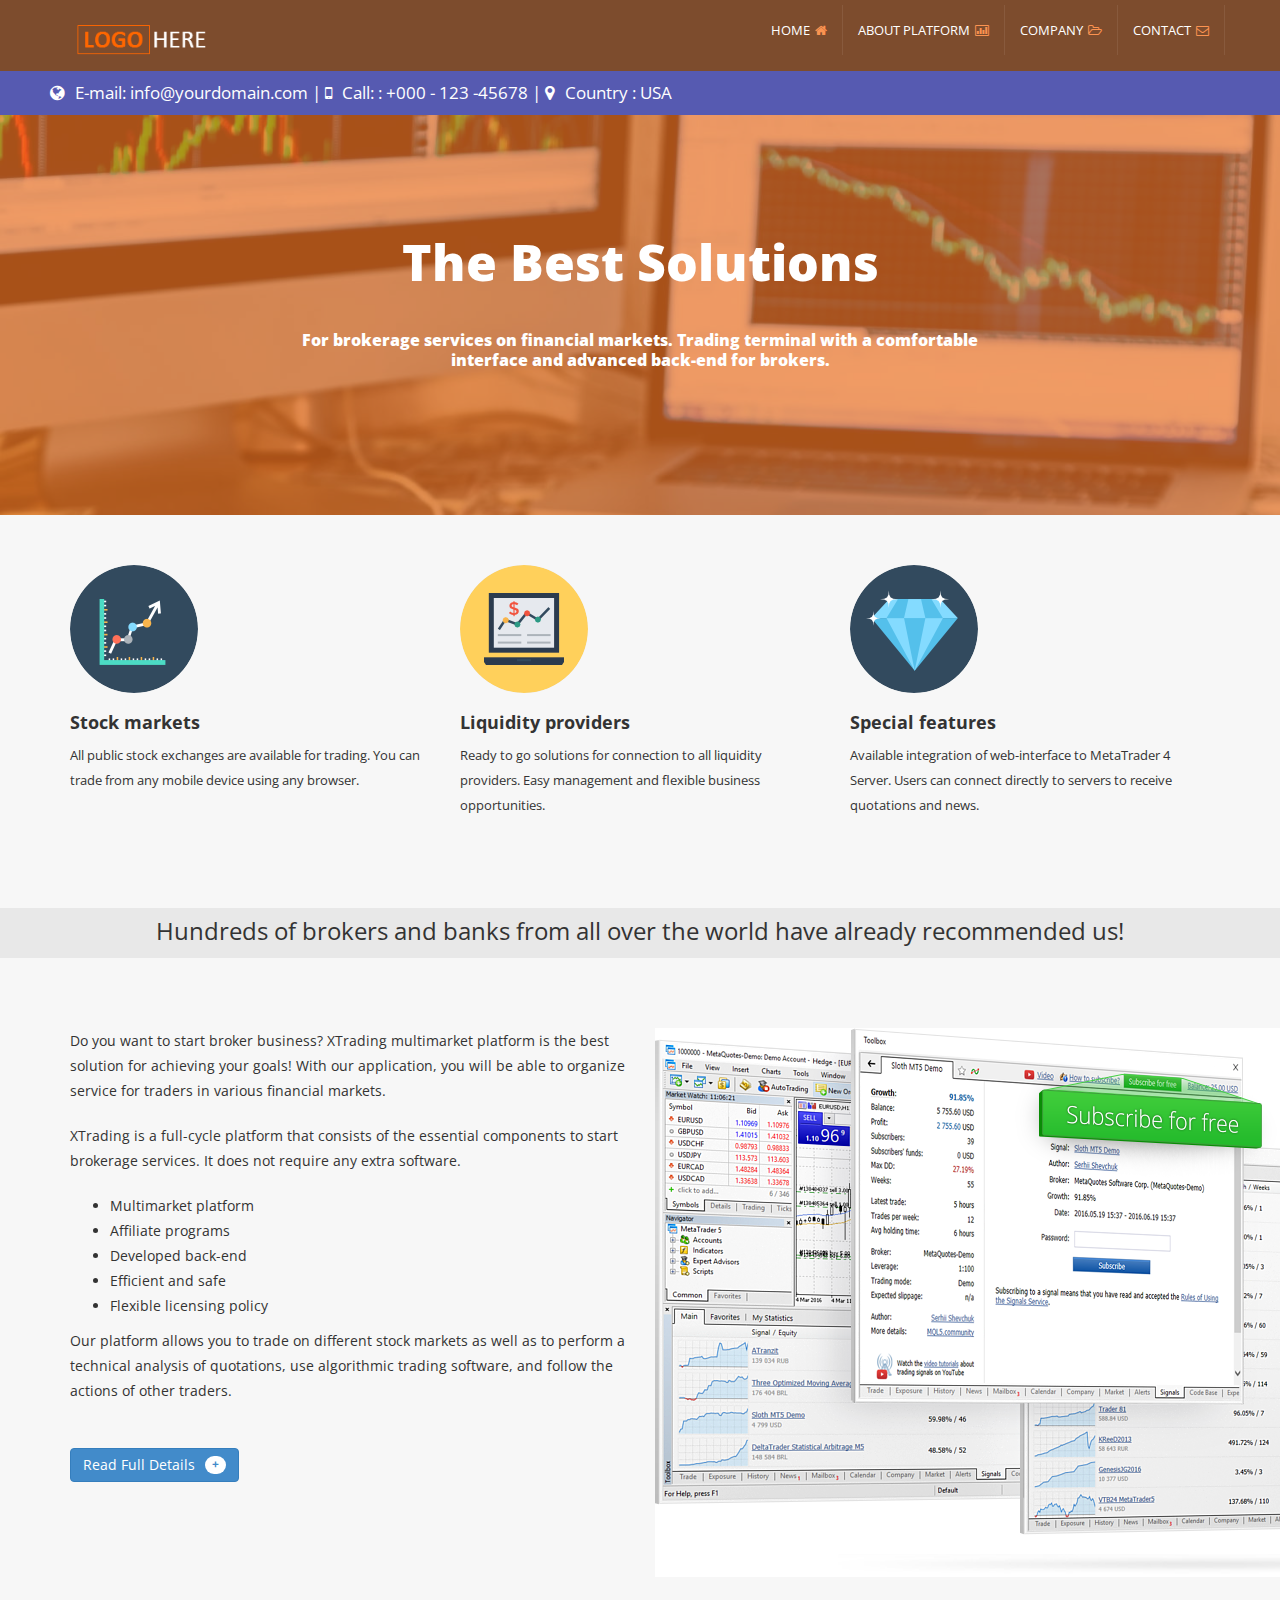
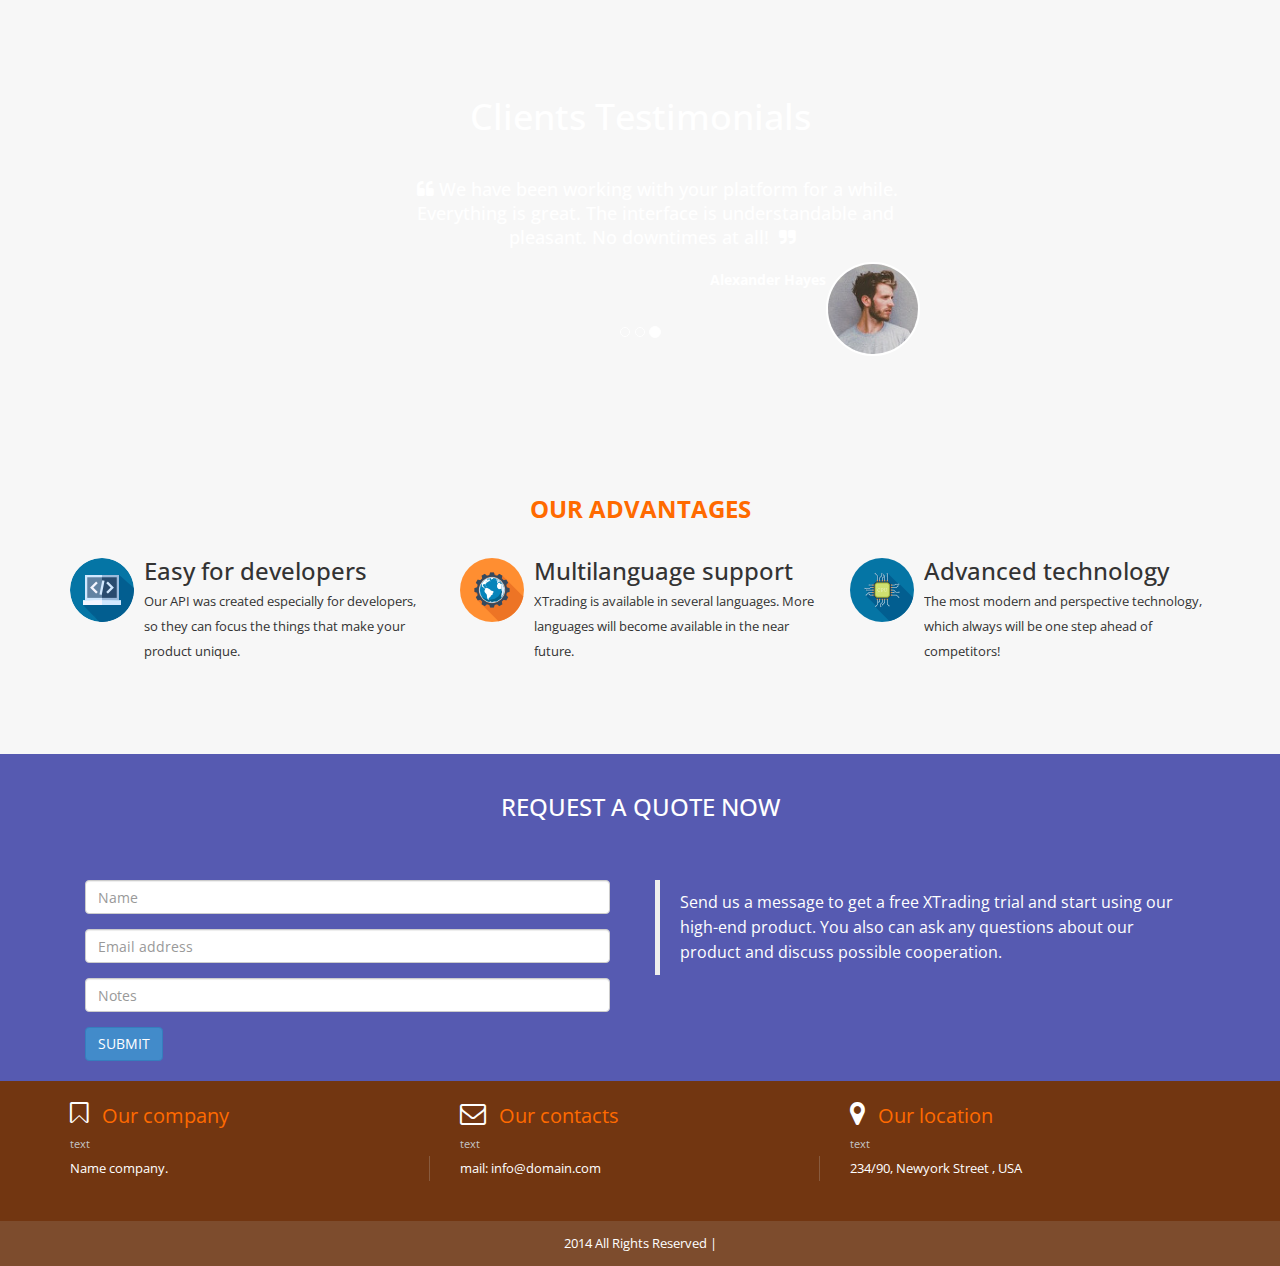
<file: index.html>
﻿<!DOCTYPE html>
<!--[if lt IE 7 ]><html class="ie ie6" lang="en"> <![endif]-->
<!--[if IE 7 ]><html class="ie ie7" lang="en"> <![endif]-->
<!--[if IE 8 ]><html class="ie ie8" lang="en"> <![endif]-->
<!--[if (gte IE 9)|!(IE)]><!-->
<html lang="en">
<!--<![endif]-->
<head>
    <meta charset="utf-8" />
    <meta name="viewport" content="width=device-width, initial-scale=1, maximum-scale=1" />
    <meta name="description" content="Trading terminal with a comfortable interface and advanced back-end for brokers." />
     <!--[if IE]>
        <meta http-equiv="X-UA-Compatible" content="IE=edge,chrome=1">
        <![endif]-->
    <title>Multimarket platform for brokerage services</title>
    <!--  Bootstrap Style -->
    <link href="assets/css/bootstrap.css" rel="stylesheet" />
     <!--  Font-Awesome Style -->
    <link href="assets/css/font-awesome.min.css" rel="stylesheet" />
     <!--  Font-Awesome Animation Style -->
    <link href="assets/css/font-awesome-animation.css" rel="stylesheet" />
     <!--  Pretty Photo Style -->
    <link href="assets/css/prettyPhoto.css" rel="stylesheet" />
        <!--  Google Font Style -->
    <link href='http://fonts.googleapis.com/css?family=Open+Sans' rel='stylesheet' type='text/css' />
     <!--  Custom Style -->
    <link href="assets/css/style.css" rel="stylesheet" />
    <link rel="shortcut icon" href="assets/img/favicon.png">
    <!-- HTML5 shim and Respond.js IE8 support of HTML5 elements and media queries -->
    <!--[if lt IE 9]>
      <script src="https://oss.maxcdn.com/libs/html5shiv/3.7.0/html5shiv.js"></script>
      <script src="https://oss.maxcdn.com/libs/respond.js/1.3.0/respond.min.js"></script>
    <![endif]-->

</head>
<body>

  <div class="navbar navbar-default navbar-fixed-top menu-back">
        <div class="container">
            <div class="navbar-header">
                <button type="button" class="navbar-toggle" data-toggle="collapse" data-target=".navbar-collapse">
                    <span class="icon-bar"></span>
                    <span class="icon-bar"></span>
                    <span class="icon-bar"></span>
                </button>

                <a class="navbar-brand" href="#">
                    <img src="assets/img/logo.png" class="navbar-brand-logo " alt="" />
                </a>
            </div>
            <div class="navbar-collapse collapse" >
                <ul class="nav navbar-nav navbar-right">
                   
                    <li class="dropdown"><a href="index.html">Home<i class="fa fa-home"></i></a></li>
                    <li class="dropdown"><a href="platform.html">About platform<i class="fa fa-bar-chart-o"></i></a></li>
                    <li class="dropdown"><a href="company.html">Company<i class="fa fa-folder-open-o"></i></a></li>
                    <!-- <li class="dropdown"><a href="news.html">News<i class="fa fa-dollar"></i></a></li> -->
                    <li class="dropdown"><a href="contact.html">Contact<i class="fa fa-envelope-o"></i></a></li>
                </ul>
            </div>

        </div>
    </div>

  <div class="div-social-top">

        <i class="fa fa-globe "></i>E-mail:  info@yourdomain.com   | <i class="fa fa-mobile "></i>Call: : +000 - 123 -45678  |  <i class="fa fa-map-marker "></i>Country : USA &nbsp;


    </div>
    <!--./ Social Div End -->
    <!--./ Social Div End -->
    <div id="index2-header">
        <div class="overlay">
            <div class="container">
                <div class="row ">
                    <div class="col-lg-8 col-lg-offset-2 col-md-8 col-md-offset-2 col-sm-10 col-sm-offset-1 col-xs-12" >
                        <h1>The Best Solutions</h1>
                        <p>For brokerage services on financial markets. Trading terminal with a comfortable interface and advanced back-end for brokers.</p>
                    </div>
                </div>
            </div>
         </div>
    </div>

    <!--./ Welcome Section End -->
    <section id="home-service" style="margin-top:20px;">
        <div class="container">
            <div class="row ">
                <div class="col-lg-4 col-md-4  col-sm-4 "  >
                    <img src="assets/img/icon7.png" alt="" class="icon-round faa-ring animated">
                    <h4><strong>Stock markets</strong> </h4>
                    <p>
                        All public stock exchanges are available for trading. You can trade from any mobile device using any browser.
                    </p>
                </div>
                <div class="col-lg-4 col-md-4  col-sm-4" >
                    <img src="assets/img/icon8.png" alt="" class="icon-round  faa-pulse animated">
                    <h4><strong>Liquidity providers</strong> </h4>
                    <p>
                        Ready to go solutions for connection to all liquidity providers. Easy management and flexible business opportunities.
                    </p>
                </div>
                <div class="col-lg-4 col-md-4  col-sm-4" >
                    <img src="assets/img/icon9.png" alt="" class="icon-round faa-horizontal animated">
                    <h4><strong>Special features</strong></h4>
                    <p>
                       Available integration of web-interface to MetaTrader 4 Server. Users can connect directly to servers to receive quotations and news.
                    </p>
                </div>

            </div>

        </div>
    </section>

    <div id="welocme-note">

        <div class="welcome-div">
            <span>Hundreds of brokers and banks from all over the world have already recommended us!</span>
        </div>

    </div>
    <!--./ Welcome Section End -->
    <!--./ Home Service End -->
    <section id="vedio-sec">
        <div class="container">
            <div class="row">

                <div class="col-lg-6 col-md-6 fz-14">
                   
                    <p>
                        Do you want to start broker business? XTrading multimarket platform is the best solution for achieving your goals! With our application, you will be able to organize service for traders in various financial markets.
                    </p>
                    <p>
                        XTrading is a full-cycle platform that consists of the essential components to start brokerage services. It does not require any extra software.
                         
                    </p>
                    <ul>
                        <li>Multimarket platform</li>
                        <li>Affiliate programs</li>
                        <li>Developed back-end</li>
                        <li>Efficient and safe</li>
                        <li>Flexible licensing policy</li>
                    </ul>
                    <p>Our platform allows you to trade on different stock markets as well as to perform a technical analysis of quotations, use algorithmic trading software, and follow the actions of other traders.</p>
                    <br>
                    <a href="platform.html"><button class="btn btn-primary" type="button">Read Full Details<span class="badge">+</span></button></a>
                </div>

                <div class="col-lg-6 col-md-6">
                    <img src="assets/img/pl1.png" alt="">

                </div>
            </div>
        </div>
    </section>

    <!--./ vedio-sec End -->
    <div class="middle-section">
        <div class="container">
            <div class="row ">
                <div class="col-lg-12 col-md-12 ">
                    <h1>Clients Testimonials</h1>
                    <div id="testimonials" class="carousel slide" data-ride="carousel">

                        <ol class="carousel-indicators">
                            <li data-target="#testimonials" data-slide-to="0" class=""></li>
                            <li data-target="#testimonials" data-slide-to="1" class=""></li>
                            <li data-target="#testimonials" data-slide-to="2" class="active"></li>
                        </ol>

                        <div class="carousel-inner">
                            <div class="item">
                                <div class="container center">
                                    <div class="col-lg-6 col-lg-offset-3 col-md-6 col-md-offset-3 slide-custom">
                                        <h4><i class="fa fa-quote-left"></i>Great platform and product. Perfect web application. As a beginner, I can say that working with the platform is pretty accessible and understandable.<i class="fa fa-quote-right"></i></h4>
                                        <div class="user-img pull-right">
                                            <img src="assets/img/review1.jpg" alt="" class="img-u image-responsive" />
                                        </div>
                                        <h5 class="pull-right"><strong class="c-black">Leo Becker</strong></h5>
                                    </div>
                                </div>
                            </div>
                            <div class="item">
                                <div class="container center">
                                    <div class="col-lg-6 col-lg-offset-3 col-md-6 col-md-offset-3 slide-custom">
                                        <h4><i class="fa fa-quote-left"></i>I liked working with your program. Will continue to use longer.<br>Thanks you!<i class="fa fa-quote-right"></i></h4>
                                        <div class="user-img pull-right">
                                            <img src="assets/img/review2.jpg" alt="" class="img-u image-responsive" />
                                        </div>
                                        <h5 class="pull-right"><strong class="c-black">Chul Kang</strong></h5>
                                    </div>
                                </div>
                            </div>
                            <div class="item active">
                                <div class="container center">
                                    <div class="col-lg-6 col-lg-offset-3 col-md-6 col-md-offset-3 slide-custom">
                                        <h4><i class="fa fa-quote-left"></i>We have been working with your platform for a while. Everything is great. The interface is understandable and pleasant. No downtimes at all! <i class="fa fa-quote-right"></i></h4>
                                        <div class="user-img pull-right">
                                            <img src="assets/img/review3.jpg" alt="" class="img-u image-responsive" />
                                        </div>
                                        <h5 class="pull-right"><strong class="c-black">Alexander Hayes</strong></h5>
                                    </div>
                                </div>
                            </div>
                        </div>
                    </div>
                </div>
            </div>
        </div>
    </div>
    <!--./ Testimonials End -->
  
    <section id="service-info">
        <div class="container">
            <div class="row text-center">
                <div class="col-lg-12 col-md-12">
                    <h3 class="clr-main"><strong>OUR ADVANTAGES</strong></h3>
                    
                    <br />
                </div>
            </div>
            <div class="row ">
                <div class="col-lg-4 col-md-4">
                    <div class="media">
                        <div class="pull-left">
                            <img src="assets/img/icon1.png" alt="">

                        </div>
                        <div class="media-body">
                            <h3 class="media-heading">Easy for developers</h3>
                            <p>
                                Our API was created especially for developers, so they can focus the things that make your product unique.
                            </p>

                        </div>
                    </div>
                </div>
                  <div class="col-lg-4 col-md-4">
                    <div class="media">
                        <div class="pull-left">
                            <img src="assets/img/icon3.png" alt="">
                        </div>
                        <div class="media-body">
                            <h3 class="media-heading">Multilanguage support</h3>
                            <p>
                                XTrading is available in several languages. More languages will become available in the near future.
                            </p>

                        </div>
                    </div>
                </div>
                <div class="col-lg-4 col-md-4">
                    <div class="media">
                        <div class="pull-left">
                            <img src="assets/img/icon2.png" alt="">
                        </div>
                        <div class="media-body">
                            <h3 class="media-heading">Advanced technology</h3>
                            <p>
                                The most modern and perspective technology, which always will be one step ahead of competitors!
                            </p>

                        </div>
                    </div>
                </div>
              
            </div>

           
        </div>
    </section>
    <!--./ Service info Section End -->
<div id="request-quote">
        <div class="container">

            <div class="row">
                <div class="col-lg-12 col-md-12" >
                    <div class="text-center">
                        <h3>REQUEST A QUOTE NOW</h3>

                        <br />
                        <br />
                    </div>
                </div>
                <div class="col-lg-6 col-md-6">
                   <form>
                            <div class="col-lg-12 col-md-12 ">
                                <div class="form-group">
                                    <input type="text" class="form-control" required="required" placeholder="Name" />
                                </div>
                            </div>
                            <div class="col-lg-12 col-md-12">
                                <div class="form-group">
                                    <input type="text" class="form-control" required="required" placeholder="Email address" />
                                </div>
                            </div>
                            <div class="col-lg-12 col-md-12">
                                <div class="form-group">
                                    <input type="text" class="form-control" required="required" placeholder="Notes" />
                                </div>
                            </div>
                            <div class=" col-lg-12 col-md-12">
                                                                   <button type="submit" class="btn btn-primary">SUBMIT</button>

                            </div>
                                 </form>

                </div>
                <div class="col-lg-6 col-md-6">
                    <blockquote>
                        <p>Send us a message to get a free XTrading trial and start using our high-end product. You also can ask any questions about our product and discuss possible cooperation.</p>
                    </blockquote>

                </div>
            </div>

        </div>

    </div>
    <!--./ Request Quote End -->


   <div id="footer-sec">
        <div class="container">
            <div class="row">
                <div class="col-lg-4 col-md-4" id="about-ftr">
                    <i class="fa fa-bookmark-o fa-2x"></i>
                    <span>Our company</span>
                    <small>text</small>
                    <p>
                        Name company.
                    </p>
                </div>
                <div class="col-lg-4 col-md-4">
                    <i class="fa fa-envelope-o fa-2x"></i>
                    <span>Our contacts</span>
                    <small>text</small>
                   <p>
                        mail: info@domain.com
                    </p>
                  
                </div>

                <div class="col-lg-4 col-md-4">
                    <i class="fa fa-map-marker fa-2x"></i>
                    <span>Our location</span>
                    <small>text</small>
                    234/90, Newyork Street , USA
                </div>
            </div>
        </div>
    </div>
    <!--./ footer-sec  End -->
    <div id="footser-end">
        <div class="container">

            <div class="row">
                <div class="col-lg-12 col-md-12">
                    2014 All Rights Reserved |
                    
                </div>
            </div>

        </div>
    </div>
    <!--./ footer-end End -->
    <!--  Jquery Core Script -->
    <script src="assets/js/jquery-1.10.2.js"></script>
    <!--  Core Bootstrap Script -->
    <script src="assets/js/bootstrap.js"></script>
        <!--  Custom Scripts -->
    <script src="assets/js/custom.js"></script>
   
</body>
</html>
</file>
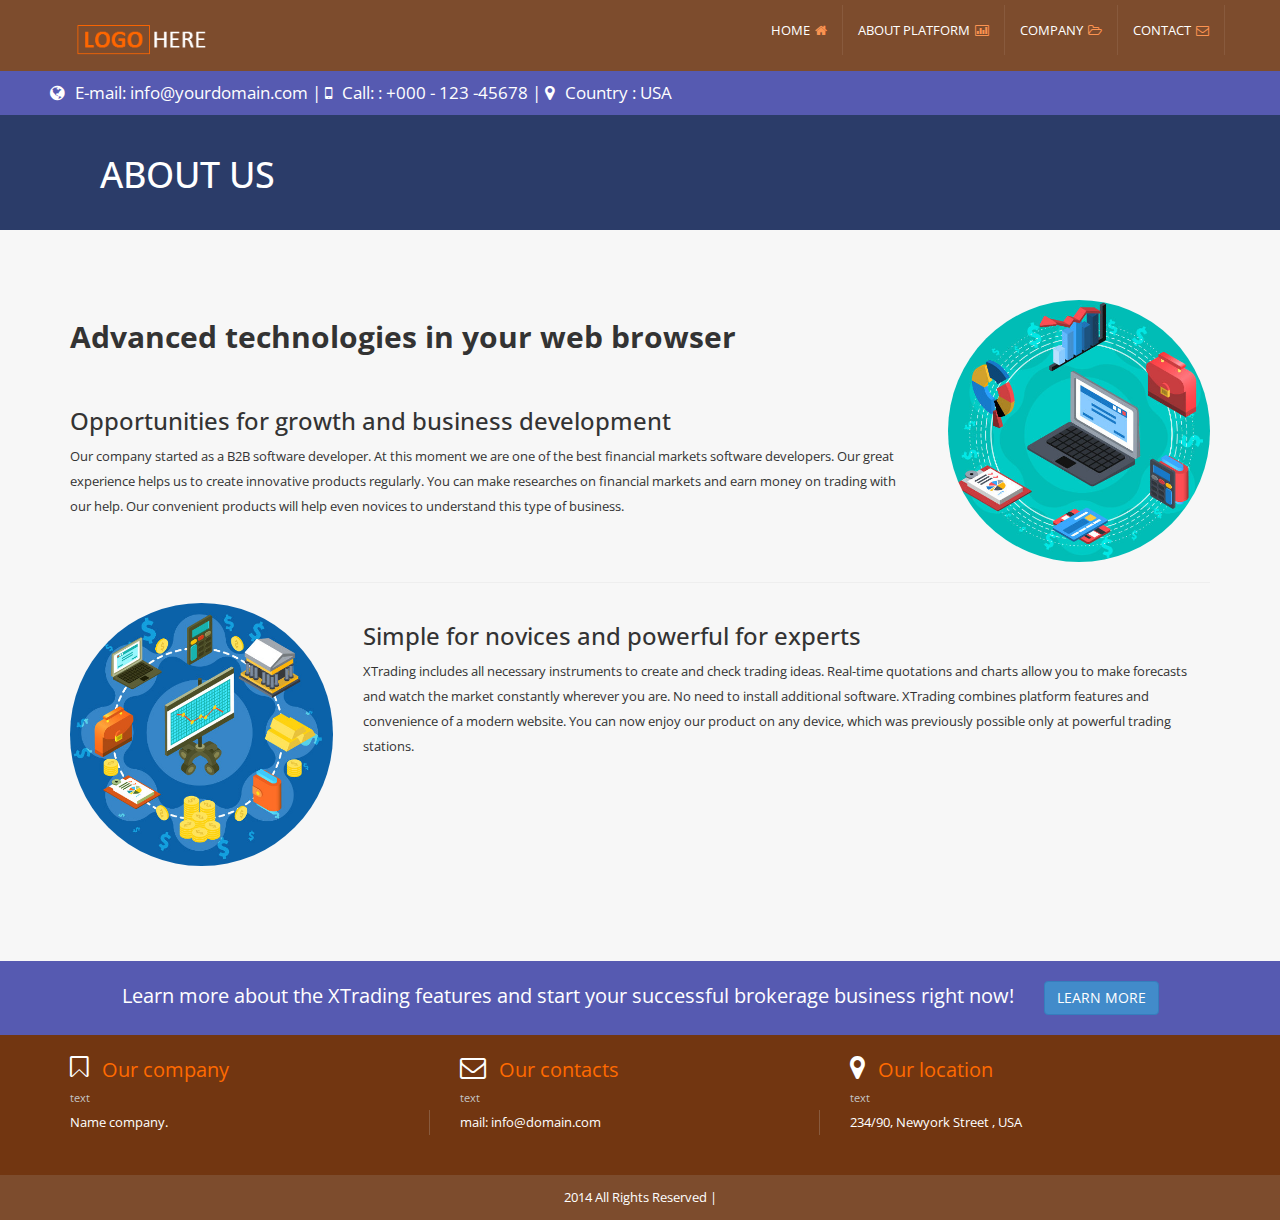
<file: company.html>
﻿<!DOCTYPE html>
<!--[if lt IE 7 ]><html class="ie ie6" lang="en"> <![endif]-->
<!--[if IE 7 ]><html class="ie ie7" lang="en"> <![endif]-->
<!--[if IE 8 ]><html class="ie ie8" lang="en"> <![endif]-->
<!--[if (gte IE 9)|!(IE)]><!-->
<html lang="en">
<!--<![endif]-->
<head>
    <meta charset="utf-8" />
    <meta name="viewport" content="width=device-width, initial-scale=1, maximum-scale=1" />
    <meta name="description" content="Learn more about our company. XTrading - Advanced technologies in your web browser." />
     <!--[if IE]>
        <meta http-equiv="X-UA-Compatible" content="IE=edge,chrome=1">
        <![endif]-->
    <title>About Our Company</title>
    <!--  Bootstrap Style -->
    <link href="assets/css/bootstrap.css" rel="stylesheet" />
     <!--  Font-Awesome Style -->
    <link href="assets/css/font-awesome.min.css" rel="stylesheet" />
     <!--  Font-Awesome Animation Style -->
    <link href="assets/css/font-awesome-animation.css" rel="stylesheet" />
     <!--  Pretty Photo Style -->
    <link href="assets/css/prettyPhoto.css" rel="stylesheet" />
        <!--  Google Font Style -->
    <link href='http://fonts.googleapis.com/css?family=Open+Sans' rel='stylesheet' type='text/css' />
     <!--  Custom Style -->
    <link href="assets/css/style.css" rel="stylesheet" />
    <link rel="shortcut icon" href="assets/img/favicon.png">
    <!-- HTML5 shim and Respond.js IE8 support of HTML5 elements and media queries -->
    <!--[if lt IE 9]>
      <script src="https://oss.maxcdn.com/libs/html5shiv/3.7.0/html5shiv.js"></script>
      <script src="https://oss.maxcdn.com/libs/respond.js/1.3.0/respond.min.js"></script>
    <![endif]-->

</head>
<body>
<div class="navbar navbar-default navbar-fixed-top menu-back">
        <div class="container">
            <div class="navbar-header">
                <button type="button" class="navbar-toggle" data-toggle="collapse" data-target=".navbar-collapse">
                    <span class="icon-bar"></span>
                    <span class="icon-bar"></span>
                    <span class="icon-bar"></span>
                </button>

                <a class="navbar-brand" href="#">
                    <img src="assets/img/logo.png" class="navbar-brand-logo " alt="" />
                </a>
            </div>
            <div class="navbar-collapse collapse" >
                <ul class="nav navbar-nav navbar-right">
                   
                    <li class="dropdown"><a href="index.html">Home<i class="fa fa-home"></i></a></li>
                    <li class="dropdown"><a href="platform.html">About platform<i class="fa fa-bar-chart-o"></i></a></li>
                    <li class="dropdown"><a href="company.html">Company<i class="fa fa-folder-open-o"></i></a></li>
                    <!-- <li class="dropdown"><a href="news.html">News<i class="fa fa-dollar"></i></a></li> -->
                    <li class="dropdown"><a href="contact.html">Contact<i class="fa fa-envelope-o"></i></a></li>
                </ul>
            </div>

        </div>
    </div>
    <!--./ Top Menu End -->
    <div class="div-social-top">

        <i class="fa fa-globe "></i>E-mail:  info@yourdomain.com   | <i class="fa fa-mobile "></i>Call: : +000 - 123 -45678  |  <i class="fa fa-map-marker "></i>Country : USA &nbsp;
    </div>
    <!--./ Social Div End -->
   <div class="general-subhead">
       <h1>ABOUT US</h1>
   </div>
     <!--./ Gereral Subhead End -->
    
    <section >
        <div class="container">
            <div class="row ">
                <div class="col-lg-9 col-md-9"  >
                     <h2><strong>Advanced technologies in your web browser</strong> </h2>
                     <br>
                    <h3>Opportunities for growth and business development</h3>
                    <p>
                        Our company started as a B2B software developer. At this moment we are one of the best financial markets software developers. Our great experience helps us to create innovative products regularly. You can make researches on financial markets and earn money on trading with our help. Our convenient products will help even novices to understand this type of business.
                    </p>
                    
                </div>
                <div class="col-lg-3 col-md-3" >
                  
                    <img class="img-circle img-responsive" src="assets/img/company2.jpg" alt="" />
                </div>
              

            </div>
            <hr />
            <div class="row  ">
                <div class="col-lg-3 col-md-3 " >
                     <img class="img-circle img-responsive" src="assets/img/company1.jpg" alt="" />
                    <br />
                    
                </div>
                <div class="col-lg-9 col-md-9"  >
                    <h3>Simple for novices and powerful for experts</h3>
                    <p>
                        XTrading includes all necessary instruments to create and check trading ideas. Real-time quotations and charts allow you to make forecasts and watch the market constantly wherever you are. No need to install additional software. XTrading combines platform features and convenience of a modern website. You can now enjoy our product on any device, which was previously possible only at powerful trading stations.</p> 
                    
                </div>
                
              

            </div>
           </div> 
        </section>

         <div class="platform-link">
                <p>Learn more about the XTrading features and start your successful brokerage business right now!<a href="platform.html"><button class="btn btn-primary " type="button">LEARN MORE</button></a></p>
        </div>

     <!--./Middle Row End -->

     <!--./ Блок с вакансиями, пока скрыт -->
    <!-- <section class="gray-background">
        <div class="container">
          <div class="row pad-top-botm">
            <div class="col-lg-12 col-md-12">
                <h2 class="text-center company-heading">Наши вакансии</h2>
            </div>

                <div class="col-lg-4 col-md-4">
                    <div class="media">
                    
                        <div class="media-body">
                            <h3 class="media-heading">Easy To code</h3>
                            <p>
                                Aenean faucibus luctus enim. Duis quis sem risu suspend lacinia elementum nunc. 
                                Aenean faucibus luctus enim. Duis quis sem risu suspend lacinia elementum nunc.
                            </p>
                            <h4 class="media-heading">Требования</h4>
                            <ul>
                                <li>Duis quis sem risu suspend lacinia elementum nunc.</li>
                                <li>Duis quis sem risu suspend lacinia elementum nunc.</li>
                                <li>Duis quis sem risu suspend lacinia elementum nunc.</li>
                                <li>Duis quis sem risu suspend lacinia elementum nunc.</li>
                            </ul>
                            <a href="contact.html"><button class="btn btn-primary " type="button">Send CV</button></a>

                        </div>
                    </div>
                </div>
                <div class="col-lg-4 col-md-4">
                    <div class="media">
                      
                        <div class="media-body">
                            <h3 class="media-heading">Best To Use</h3>
                            <p>
                                Aenean faucibus luctus enim. Duis quis sem risu suspend lacinia elementum nunc. 
                                Aenean faucibus luctus enim. Duis quis sem risu suspend lacinia elementum nunc.
                            </p>
                            <h4 class="media-heading">Требования</h4>
                            <ul>
                                <li>Duis quis sem risu suspend lacinia elementum nunc.</li>
                                <li>Duis quis sem risu suspend lacinia elementum nunc.</li>
                                <li>Duis quis sem risu suspend lacinia elementum nunc.</li>
                                <li>Duis quis sem risu suspend lacinia elementum nunc.</li>
                            </ul>
                            <a href="contact.html"><button class="btn btn-primary " type="button">Send CV</button></a>

                        </div>
                    </div>
                </div>
                <div class="col-lg-4 col-md-4">
                    <div class="media">
                        
                        <div class="media-body">
                            <h3 class="media-heading">Customize Friendly</h3>
                            <p>
                                Aenean faucibus luctus enim. Duis quis sem risu suspend lacinia elementum nunc. 
                                Aenean faucibus luctus enim. Duis quis sem risu suspend lacinia elementum nunc.
                            </p>
                            <h4 class="media-heading">Требования</h4>
                            <ul>
                                <li>Duis quis sem risu suspend lacinia elementum nunc.</li>
                                <li>Duis quis sem risu suspend lacinia elementum nunc.</li>
                                <li>Duis quis sem risu suspend lacinia elementum nunc.</li>
                                <li>Duis quis sem risu suspend lacinia elementum nunc.</li>
                            </ul>
                            <a href="contact.html"><button class="btn btn-primary " type="button">Send CV</button></a>

                        </div>
                    </div>
                </div>
            </div>
        </div> 
    </section>
 -->
    <!--./ Request Quote End -->
  <div id="footer-sec">
        <div class="container">
            <div class="row">
                <div class="col-lg-4 col-md-4" id="about-ftr">
                    <i class="fa fa-bookmark-o fa-2x"></i>
                    <span>Our company</span>
                    <small>text</small>
                    <p>
                        Name company.
                    </p>
                </div>
                <div class="col-lg-4 col-md-4">
                    <i class="fa fa-envelope-o fa-2x"></i>
                    <span>Our contacts</span>
                    <small>text</small>
                   <p>
                        mail: info@domain.com
                    </p>
                  
                </div>

                <div class="col-lg-4 col-md-4">
                    <i class="fa fa-map-marker fa-2x"></i>
                    <span>Our location</span>
                    <small>text</small>
                    234/90, Newyork Street , USA
                </div>
            </div>
        </div>
    </div>
    <!--./ footer-sec  End -->
    <div id="footser-end">
        <div class="container">

            <div class="row">
                <div class="col-lg-12 col-md-12">
                    2014 All Rights Reserved |
                    
                </div>
            </div>

        </div>
    </div>
    <!--./ footer-end End -->
    <!--  Jquery Core Script -->
    <script src="assets/js/jquery-1.10.2.js"></script>
    <!--  Core Bootstrap Script -->
    <script src="assets/js/bootstrap.js"></script>
        <!--  Custom Scripts -->
    <script src="assets/js/custom.js"></script>
   
</body>
</html>
</file>
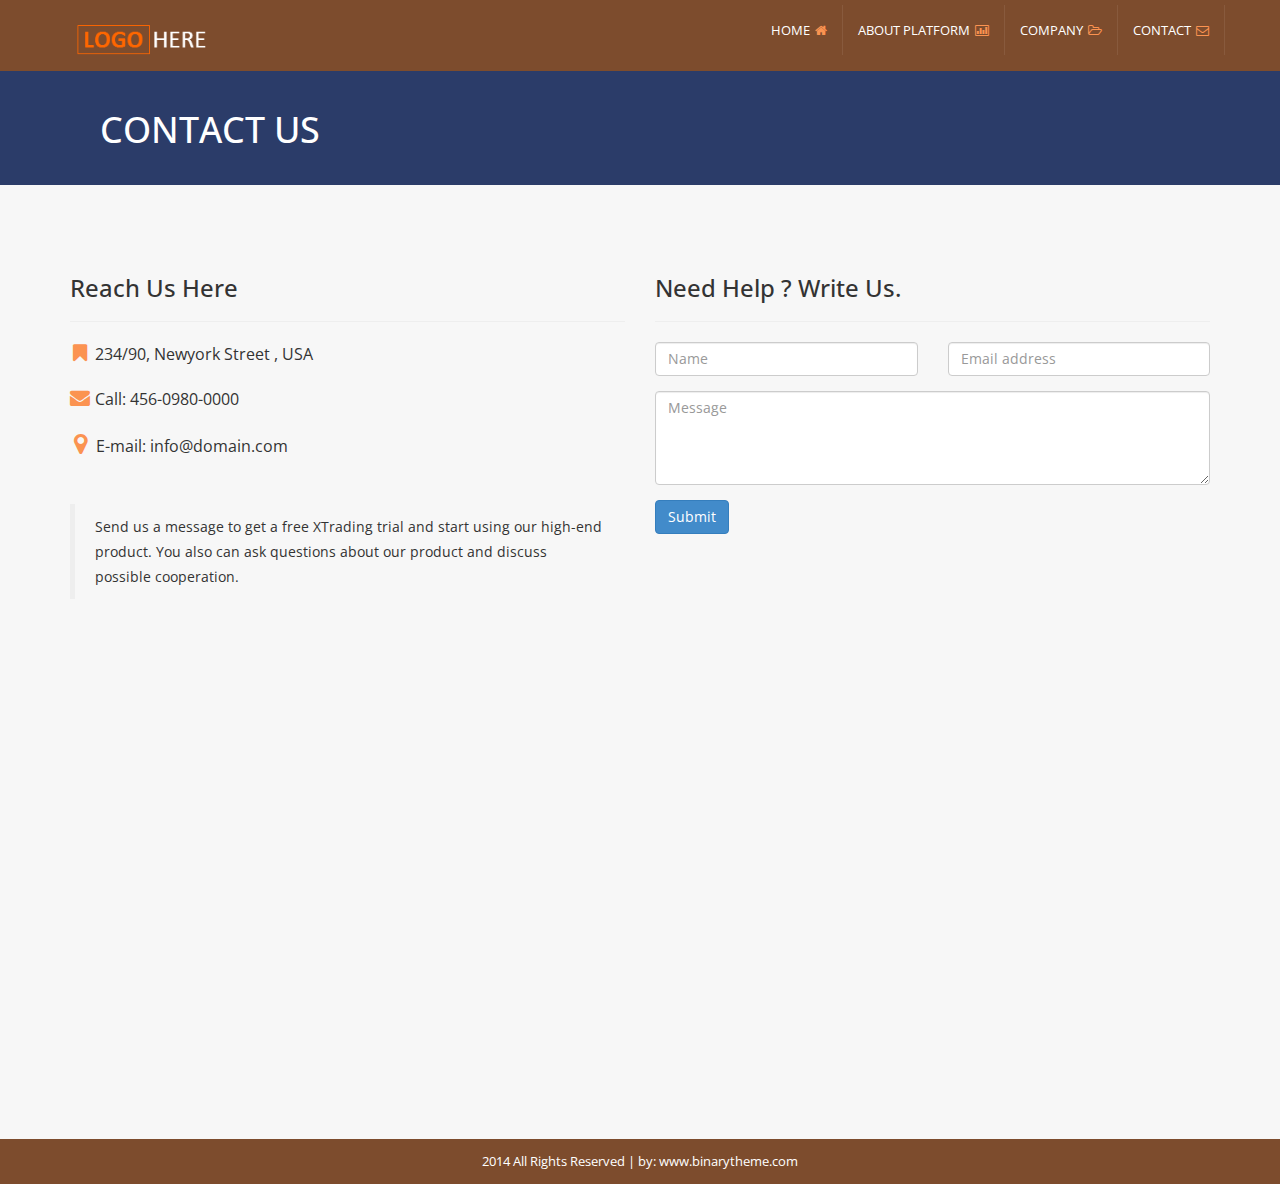
<file: contact.html>
﻿<!DOCTYPE html>
<!--[if lt IE 7 ]><html class="ie ie6" lang="en"> <![endif]-->
<!--[if IE 7 ]><html class="ie ie7" lang="en"> <![endif]-->
<!--[if IE 8 ]><html class="ie ie8" lang="en"> <![endif]-->
<!--[if (gte IE 9)|!(IE)]><!-->
<html lang="en">
<!--<![endif]-->
<head>
    <meta charset="utf-8" />
    <meta name="viewport" content="width=device-width, initial-scale=1, maximum-scale=1" />
    <meta name="description" content="Contact us. Send us a message to get a free XTrading trial and start using our high-end product. " />
     <!--[if IE]>
        <meta http-equiv="X-UA-Compatible" content="IE=edge,chrome=1">
        <![endif]-->
    <title>Contact Us</title>
    <!--  Bootstrap Style -->
    <link href="assets/css/bootstrap.css" rel="stylesheet" />
     <!--  Font-Awesome Style -->
    <link href="assets/css/font-awesome.min.css" rel="stylesheet" />
     <!--  Font-Awesome Animation Style -->
    <link href="assets/css/font-awesome-animation.css" rel="stylesheet" />
     <!--  Pretty Photo Style -->
    <link href="assets/css/prettyPhoto.css" rel="stylesheet" />
        <!--  Google Font Style -->
    <link href='http://fonts.googleapis.com/css?family=Open+Sans' rel='stylesheet' type='text/css' />
     <!--  Custom Style -->
    <link href="assets/css/style.css" rel="stylesheet" />
    <link rel="shortcut icon" href="assets/img/favicon.png">
    <!-- HTML5 shim and Respond.js IE8 support of HTML5 elements and media queries -->
    <!--[if lt IE 9]>
      <script src="https://oss.maxcdn.com/libs/html5shiv/3.7.0/html5shiv.js"></script>
      <script src="https://oss.maxcdn.com/libs/respond.js/1.3.0/respond.min.js"></script>
    <![endif]-->

</head>
<body>
 <div class="navbar navbar-default navbar-fixed-top menu-back">
        <div class="container">
            <div class="navbar-header">
                <button type="button" class="navbar-toggle" data-toggle="collapse" data-target=".navbar-collapse">
                    <span class="icon-bar"></span>
                    <span class="icon-bar"></span>
                    <span class="icon-bar"></span>
                </button>

                <a class="navbar-brand" href="#">
                    <img src="assets/img/logo.png" class="navbar-brand-logo " alt="" />
                </a>
            </div>
            <div class="navbar-collapse collapse" >
                <ul class="nav navbar-nav navbar-right">
                   
                    <li class="dropdown"><a href="index.html">Home<i class="fa fa-home"></i></a></li>
                    <li class="dropdown"><a href="platform.html">About platform<i class="fa fa-bar-chart-o"></i></a></li>
                    <li class="dropdown"><a href="company.html">Company<i class="fa fa-folder-open-o"></i></a></li>
                    <!-- <li class="dropdown"><a href="news.html">News<i class="fa fa-dollar"></i></a></li> -->
                    <li class="dropdown"><a href="contact.html">Contact<i class="fa fa-envelope-o"></i></a></li>
                </ul>
            </div>

        </div>
    </div>

    <!--./ Social Div End -->
    <div class="general-subhead">
        <h1>CONTACT US</h1>
    </div>
    <!--./ Gereral Subhead End -->
    <section>
        <div class="container">
            <div class="row">

                <div class="col-lg-6 col-md-6 contact-page col-sm-12">
                    <h3>Reach Us Here</h3>
                    <hr />
                    <p><i class="fa fa-bookmark fa-contact1"></i> 234/90, Newyork Street , USA</p>
                    <p><i class="fa fa-envelope fa-contact2"></i>Call: 456-0980-0000</p>
                    <p><i class="fa fa-map-marker fa-contact3"></i>E-mail: info@domain.com</p>
                    <br>
                    <blockquote>Send us a message to get a free XTrading trial and start using our high-end product. You also can ask questions about our product and discuss possible cooperation.</blockquote>
                </div>
                <div class="col-lg-6 col-md-6  col-sm-12">
                    <h3>Need Help ? Write Us. </h3>
                    <hr />
                    <form>
                        <div class="row">
                            <div class="col-lg-6 col-md-6 col-sm-6">
                                <div class="form-group">
                                    <input type="text" class="form-control" required="required" placeholder="Name" />
                                </div>
                            </div>
                            <div class="col-lg-6 col-md-6 col-sm-6">
                                <div class="form-group">
                                    <input type="text" class="form-control" required="required" placeholder="Email address" />
                                </div>
                            </div>
                        </div>
                        <div class="row">
                            <div class="col-lg-12 col-md-12 col-sm-12">
                                <div class="form-group">
                                    <textarea name="message" id="message" required="required" class="form-control" rows="4" placeholder="Message"></textarea>
                                </div>
                                <div class="form-group">
                                    <button type="submit" class="btn btn-primary">Submit</button>
                                </div>
                            </div>
                        </div>
                    </form>
                </div>

            </div>
        </div>
    </section>
    <!--./ Main Contact end -->

    <div class="map">
        <iframe src="https://www.google.com/maps/embed?pb=!1m18!1m12!1m3!1d193595.91477035437!2d-74.11976315700826!3d40.69740344221696!2m3!1f0!2f0!3f0!3m2!1i1024!2i768!4f13.1!3m3!1m2!1s0x89c24fa5d33f083b%3A0xc80b8f06e177fe62!2z0J3RjNGOLdCZ0L7RgNC6LCDQodCo0JA!5e0!3m2!1sru!2sru!4v1537279869850" width="100%" height="450" frameborder="0" allowfullscreen></iframe>
    </div>


    <!--./ footer-sec  End -->
    <div id="footser-end">

        <div class="container">

            
            <div class="row">
                <div class="col-lg-12 col-md-12">
                    2014 All Rights Reserved | by: <a href="http://binarytheme.com" target="_blank" style="color:#fff" >www.binarytheme.com</a>
                    
                </div>
            </div>

        </div>
    </div>
    <!--./ footer-end End -->
    <!--  Jquery Core Script -->
    <script src="assets/js/jquery-1.10.2.js"></script>
    <!--  Core Bootstrap Script -->
    <script src="assets/js/bootstrap.js"></script>
    <!--  Custom Scripts -->
    <script src="assets/js/custom.js"></script>

</body>
</html>
</file>
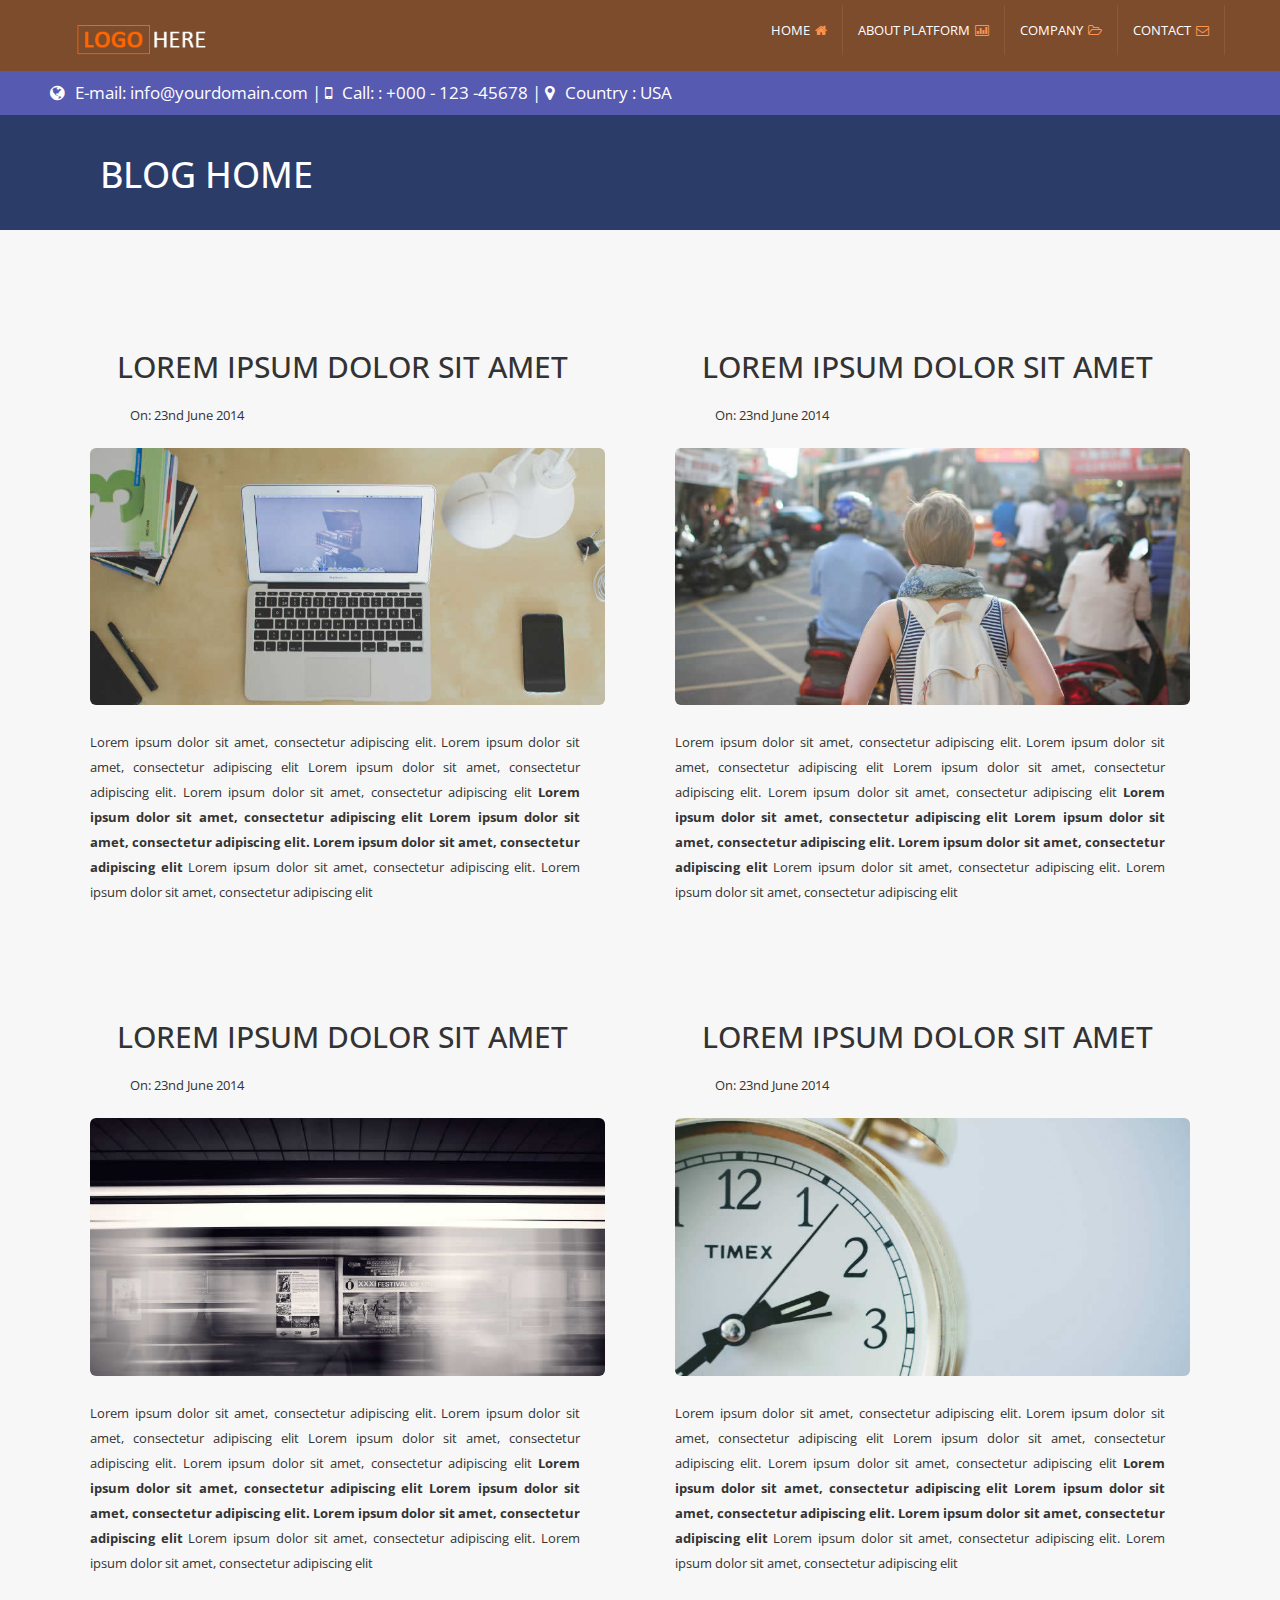
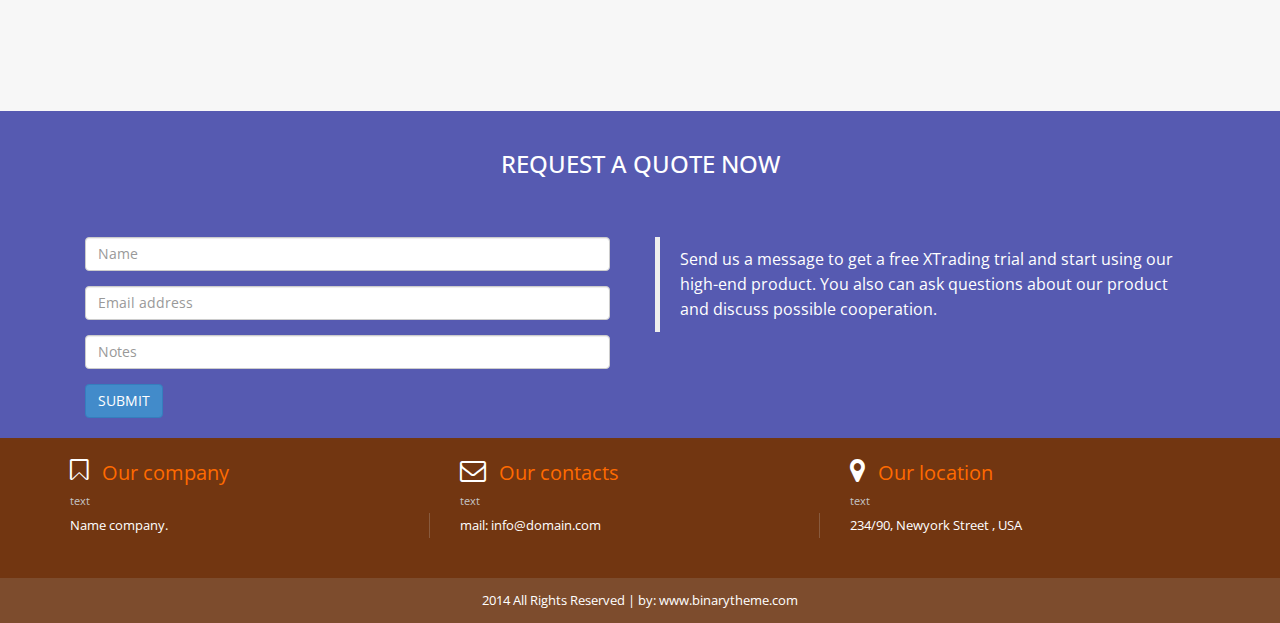
<file: news.html>
﻿<!DOCTYPE html>
<!--[if lt IE 7 ]><html class="ie ie6" lang="en"> <![endif]-->
<!--[if IE 7 ]><html class="ie ie7" lang="en"> <![endif]-->
<!--[if IE 8 ]><html class="ie ie8" lang="en"> <![endif]-->
<!--[if (gte IE 9)|!(IE)]><!-->
<html lang="en">
<!--<![endif]-->
<head>
    <meta charset="utf-8" />
    <meta name="viewport" content="width=device-width, initial-scale=1, maximum-scale=1" />
    <meta name="description" content="" />
    <meta name="author" content="" />
     <!--[if IE]>
        <meta http-equiv="X-UA-Compatible" content="IE=edge,chrome=1">
        <![endif]-->
    <title>Speak Multipager Responsive Template</title>
    <!--  Bootstrap Style -->
    <link href="assets/css/bootstrap.css" rel="stylesheet" />
     <!--  Font-Awesome Style -->
    <link href="assets/css/font-awesome.min.css" rel="stylesheet" />
     <!--  Font-Awesome Animation Style -->
    <link href="assets/css/font-awesome-animation.css" rel="stylesheet" />
     <!--  Pretty Photo Style -->
    <link href="assets/css/prettyPhoto.css" rel="stylesheet" />
        <!--  Google Font Style -->
    <link href='http://fonts.googleapis.com/css?family=Open+Sans' rel='stylesheet' type='text/css' />
     <!--  Custom Style -->
    <link href="assets/css/style.css" rel="stylesheet" />
    <!-- HTML5 shim and Respond.js IE8 support of HTML5 elements and media queries -->
    <!--[if lt IE 9]>
      <script src="https://oss.maxcdn.com/libs/html5shiv/3.7.0/html5shiv.js"></script>
      <script src="https://oss.maxcdn.com/libs/respond.js/1.3.0/respond.min.js"></script>
    <![endif]-->

</head>
<body>
<div class="navbar navbar-default navbar-fixed-top menu-back">
        <div class="container">
            <div class="navbar-header">
                <button type="button" class="navbar-toggle" data-toggle="collapse" data-target=".navbar-collapse">
                    <span class="icon-bar"></span>
                    <span class="icon-bar"></span>
                    <span class="icon-bar"></span>
                </button>

                <a class="navbar-brand" href="#">
                    <img src="assets/img/logo.png" class="navbar-brand-logo " alt="" />
                </a>
            </div>

        <div class="navbar-collapse collapse" >
                <ul class="nav navbar-nav navbar-right">
                   
                    <li class="dropdown"><a href="index.html">Home<i class="fa fa-home"></i></a></li>
                    <li class="dropdown"><a href="platform.html">About platform<i class="fa fa-bar-chart-o"></i></a></li>
                    <li class="dropdown"><a href="company.html">Company<i class="fa fa-folder-open-o"></i></a></li>
                    <!-- <li class="dropdown"><a href="news.html">News<i class="fa fa-dollar"></i></a></li> -->
                    <li class="dropdown"><a href="contact.html">Contact<i class="fa fa-envelope-o"></i></a></li>
                </ul>
            </div>

        </div>
    </div>
    <!--./ Top Menu End -->
    <div class="div-social-top">

        <i class="fa fa-globe "></i>E-mail:  info@yourdomain.com   | <i class="fa fa-mobile "></i>Call: : +000 - 123 -45678  |  <i class="fa fa-map-marker "></i>Country : USA &nbsp;

    </div>
    <!--./ Social Div End -->
   <div class="general-subhead">
       <h1>BLOG HOME</h1>
   </div>
     <!--./ Gereral Subhead End -->
        
    <section>
        <div class="container">
          <div class="row ">
                <div class="col-lg-6 col-md-6">
                    <div class="custom-blog">
 <h2>Lorem ipsum dolor sit amet</h2>
                        <div>
                            <ol class="breadcrumb">
  <li>On: 23nd June 2014</li>
</ol>
                        </div>
                    <img src="assets/img/blog/blog-single.jpg" class="img-rounded img-responsive " alt="" />
                   <p>
                        Lorem ipsum dolor sit amet, consectetur adipiscing elit.
                        Lorem ipsum dolor sit amet, consectetur adipiscing elit
                        Lorem ipsum dolor sit amet, consectetur adipiscing elit.
                        Lorem ipsum dolor sit amet, consectetur adipiscing elit
                       <strong>
                           Lorem ipsum dolor sit amet, consectetur adipiscing elit
                        Lorem ipsum dolor sit amet, consectetur adipiscing elit.
                        Lorem ipsum dolor sit amet, consectetur adipiscing elit
                       </strong>
                       Lorem ipsum dolor sit amet, consectetur adipiscing elit.
                        Lorem ipsum dolor sit amet, consectetur adipiscing elit
                    </p>
                        
                    </div>
                    
                    </div>
                     <div class="col-lg-6 col-md-6">
                    <div class="custom-blog">
 <h2>Lorem ipsum dolor sit amet</h2>
                        <div>
                            <ol class="breadcrumb">
  <li>On: 23nd June 2014</li>
</ol>
                        </div>
                    <img src="assets/img/blog/1.jpg" class="img-rounded img-responsive " alt="" />
                  <p>
                        Lorem ipsum dolor sit amet, consectetur adipiscing elit.
                        Lorem ipsum dolor sit amet, consectetur adipiscing elit
                        Lorem ipsum dolor sit amet, consectetur adipiscing elit.
                        Lorem ipsum dolor sit amet, consectetur adipiscing elit
                       <strong>
                           Lorem ipsum dolor sit amet, consectetur adipiscing elit
                        Lorem ipsum dolor sit amet, consectetur adipiscing elit.
                        Lorem ipsum dolor sit amet, consectetur adipiscing elit
                       </strong>
                       Lorem ipsum dolor sit amet, consectetur adipiscing elit.
                        Lorem ipsum dolor sit amet, consectetur adipiscing elit
                    </p>
                       
                    </div>
                    
                    </div>
                 
        </div>
            <div class="row ">
                <div class="col-lg-6 col-md-6">
                    <div class="custom-blog">
 <h2>Lorem ipsum dolor sit amet</h2>
                        <div>
                            <ol class="breadcrumb">
 <li>On: 23nd June 2014</li>
</ol>
                        </div>
                    <img src="assets/img/blog/2.jpg" class="img-rounded img-responsive " alt="" />
                  <p>
                        Lorem ipsum dolor sit amet, consectetur adipiscing elit.
                        Lorem ipsum dolor sit amet, consectetur adipiscing elit
                        Lorem ipsum dolor sit amet, consectetur adipiscing elit.
                        Lorem ipsum dolor sit amet, consectetur adipiscing elit
                       <strong>
                           Lorem ipsum dolor sit amet, consectetur adipiscing elit
                        Lorem ipsum dolor sit amet, consectetur adipiscing elit.
                        Lorem ipsum dolor sit amet, consectetur adipiscing elit
                       </strong>
                       Lorem ipsum dolor sit amet, consectetur adipiscing elit.
                        Lorem ipsum dolor sit amet, consectetur adipiscing elit
                    </p>
                        
                    </div>
                    
                    </div>
                     <div class="col-lg-6 col-md-6">
                    <div class="custom-blog">
 <h2>Lorem ipsum dolor sit amet</h2>
                        <div>
                            <ol class="breadcrumb">
  <li>On: 23nd June 2014</li>
</ol>
                        </div>
                    <img src="assets/img/blog/3.jpg" class="img-rounded img-responsive " alt="" />
                  <p>
                        Lorem ipsum dolor sit amet, consectetur adipiscing elit.
                        Lorem ipsum dolor sit amet, consectetur adipiscing elit
                        Lorem ipsum dolor sit amet, consectetur adipiscing elit.
                        Lorem ipsum dolor sit amet, consectetur adipiscing elit
                       <strong>
                           Lorem ipsum dolor sit amet, consectetur adipiscing elit
                        Lorem ipsum dolor sit amet, consectetur adipiscing elit.
                        Lorem ipsum dolor sit amet, consectetur adipiscing elit
                       </strong>
                       Lorem ipsum dolor sit amet, consectetur adipiscing elit.
                        Lorem ipsum dolor sit amet, consectetur adipiscing elit
                    </p>
                        
                    </div>
                    
                    </div>
                 
        </div>
      
        </div>
    </section>
     <!--./Blog Home End -->
    
    <div id="request-quote">
        <div class="container">

            <div class="row">
                <div class="col-lg-12 col-md-12" >
                    <div class="text-center">
                        <h3>REQUEST A QUOTE NOW</h3>
                    
                        <br />
                        <br />
                    </div>
                </div>
                <div class="col-lg-6 col-md-6">
                   <form>
                            <div class="col-lg-12 col-md-12 ">
                                <div class="form-group">
                                    <input type="text" class="form-control" required="required" placeholder="Name" />
                                </div>
                            </div>
                            <div class="col-lg-12 col-md-12">
                                <div class="form-group">
                                    <input type="text" class="form-control" required="required" placeholder="Email address" />
                                </div>
                            </div>
                            <div class="col-lg-12 col-md-12">
                                <div class="form-group">
                                    <input type="text" class="form-control" required="required" placeholder="Notes" />
                                </div>
                            </div>
                            <div class="col-lg-12 col-md-12">
                                                                   <button type="submit" class="btn btn-primary">SUBMIT</button>

                            </div>
                                 </form>

                </div>
                <div class="col-lg-6 col-md-6">
                    <blockquote>
                        <p>Send us a message to get a free XTrading trial and start using our high-end product. You also can ask questions about our product and discuss possible cooperation.</p>
                  
                    </blockquote>

                </div>
            </div>

        </div>

    </div>
    <!--./ Request Quote End -->
  
  <div id="footer-sec">
        <div class="container">
            <div class="row">
                <div class="col-lg-4 col-md-4" id="about-ftr">
                    <i class="fa fa-bookmark-o fa-2x"></i>
                    <span>Our company</span>
                    <small>text</small>
                    <p>
                        Name company.
                    </p>
                </div>
                <div class="col-lg-4 col-md-4">
                    <i class="fa fa-envelope-o fa-2x"></i>
                    <span>Our contacts</span>
                    <small>text</small>
                   <p>
                        mail: info@domain.com
                    </p>
                  
                </div>

                <div class="col-lg-4 col-md-4">
                    <i class="fa fa-map-marker fa-2x"></i>
                    <span>Our location</span>
                    <small>text</small>
                    234/90, Newyork Street , USA
                </div>
            </div>
        </div>
    </div>
    <!--./ footer-sec  End -->
    <div id="footser-end">
        <div class="container">

            <div class="row">
                <div class="col-lg-12 col-md-12">
                    2014 All Rights Reserved | by: <a href="http://binarytheme.com" target="_blank" style="color:#fff" >www.binarytheme.com</a>
                    
                </div>
            </div>

        </div>
    </div>
    <!--./ footer-end End -->
    <!--  Jquery Core Script -->
    <script src="assets/js/jquery-1.10.2.js"></script>
    <!--  Core Bootstrap Script -->
    <script src="assets/js/bootstrap.js"></script>
        <!--  Custom Scripts -->
    <script src="assets/js/custom.js"></script>
   
</body>
</html>
</file>
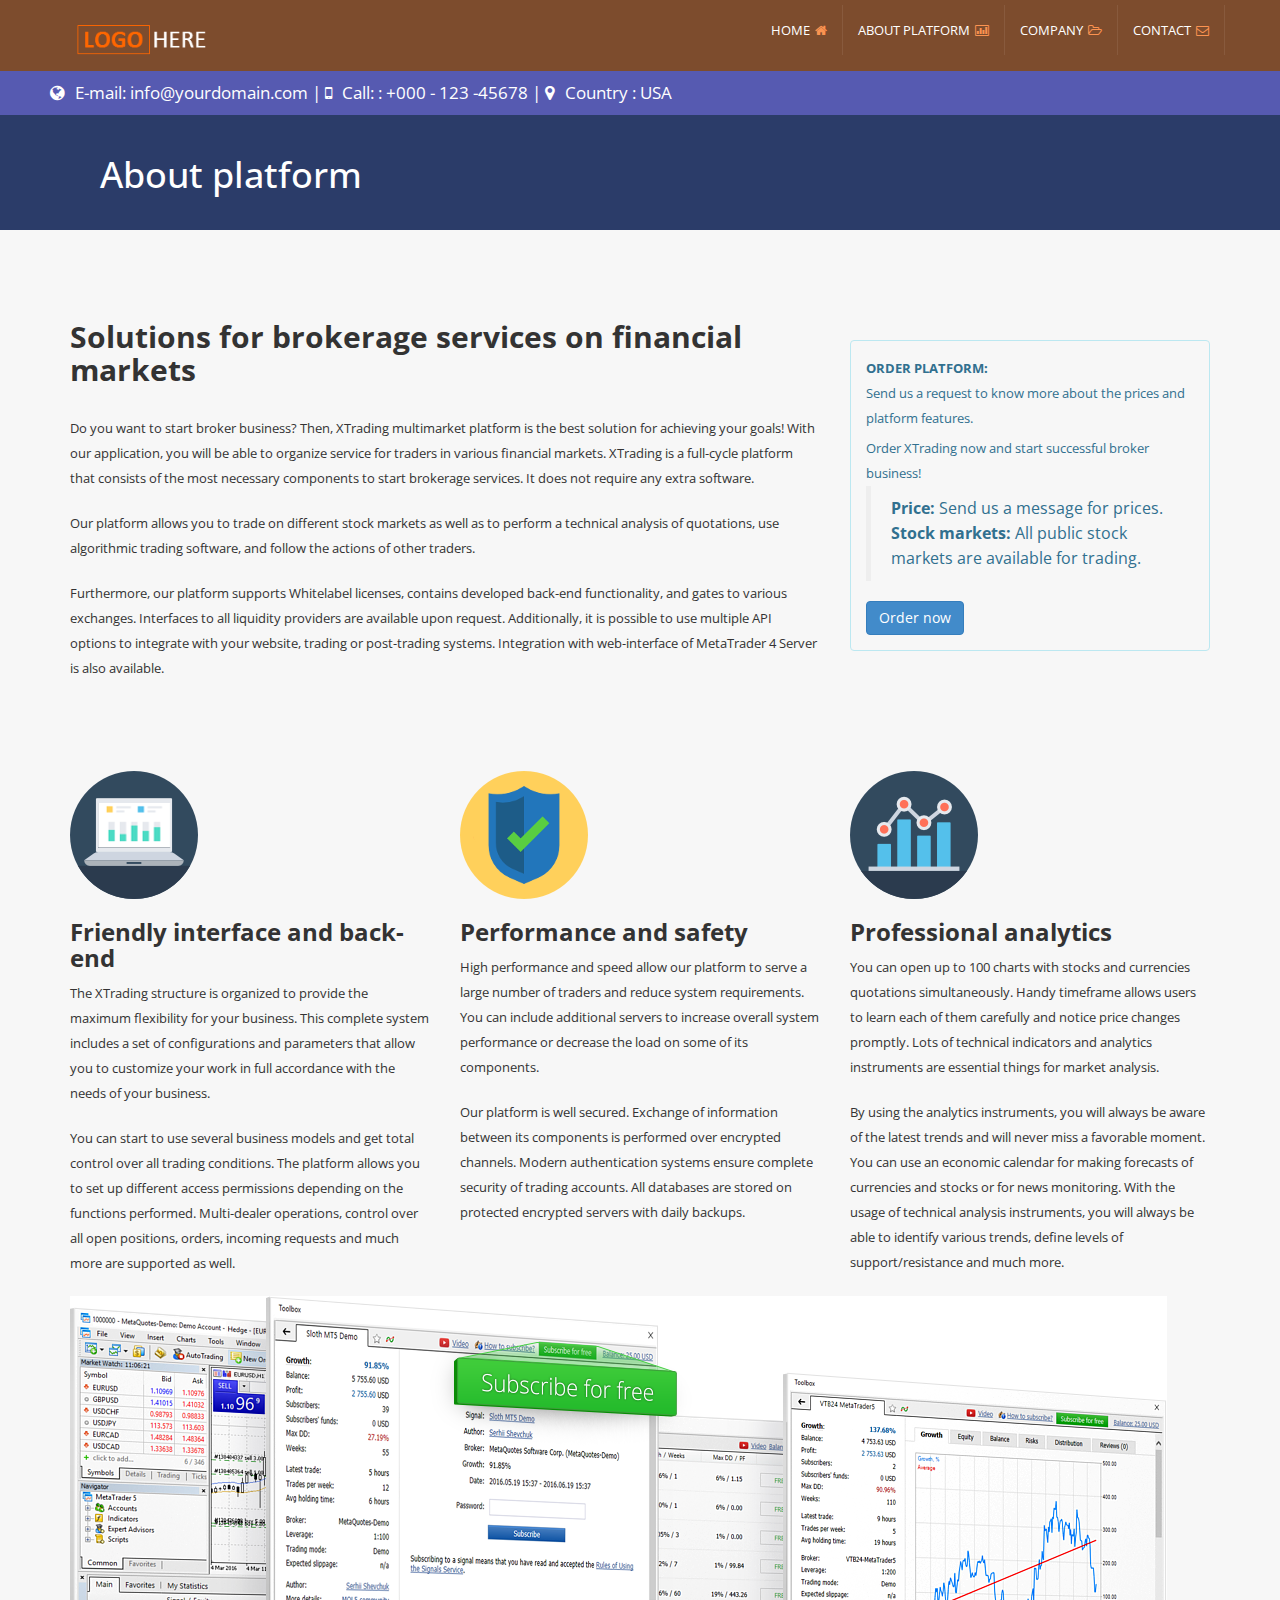
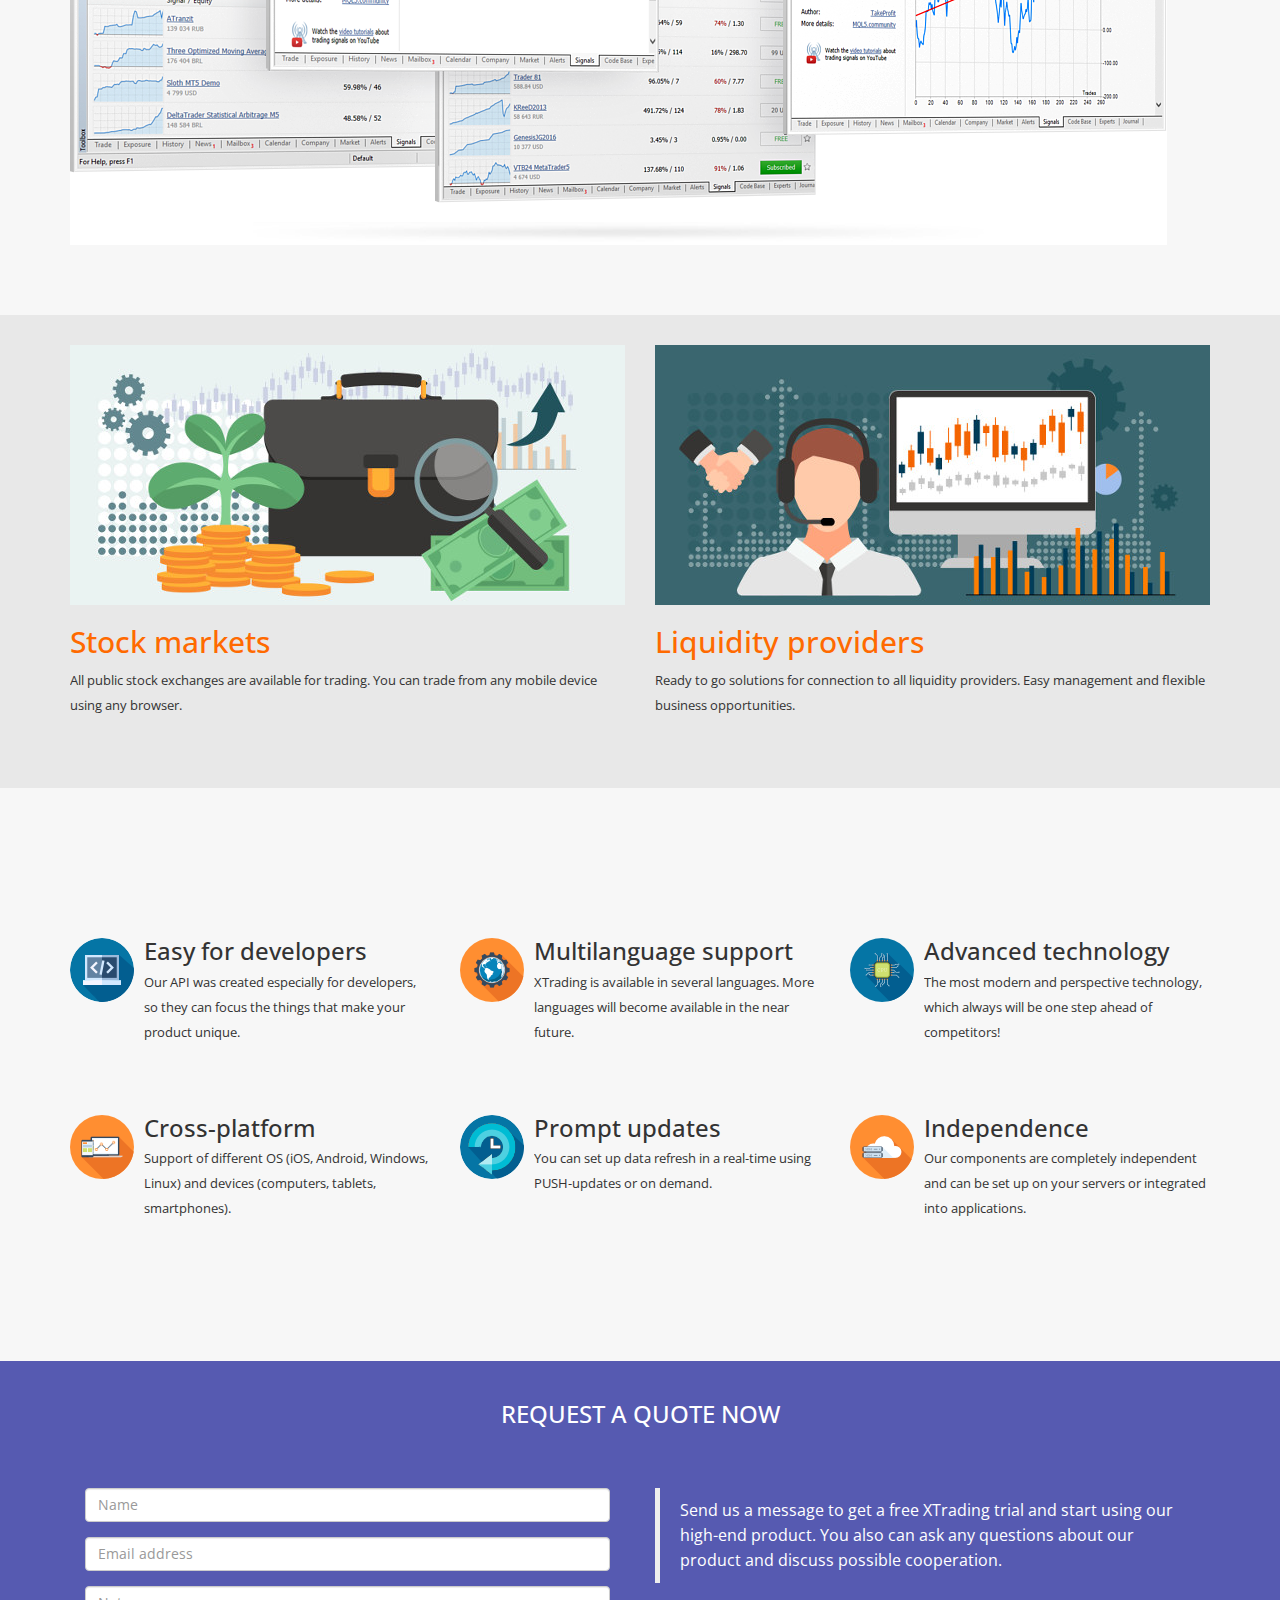
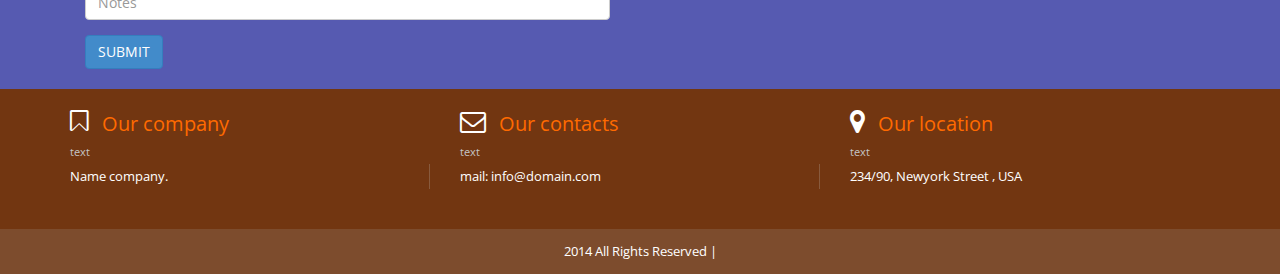
<file: platform.html>
﻿<!DOCTYPE html>
<!--[if lt IE 7 ]><html class="ie ie6" lang="en"> <![endif]-->
<!--[if IE 7 ]><html class="ie ie7" lang="en"> <![endif]-->
<!--[if IE 8 ]><html class="ie ie8" lang="en"> <![endif]-->
<!--[if (gte IE 9)|!(IE)]><!-->
<html lang="en">
<!--<![endif]-->
<head>
    <meta charset="utf-8" />
    <meta name="viewport" content="width=device-width, initial-scale=1, maximum-scale=1" />
    <meta name="description" content="XTrading - Best solution for brokerage services on financial markets." />
     <!--[if IE]>
        <meta http-equiv="X-UA-Compatible" content="IE=edge,chrome=1">
        <![endif]-->
    <title>About Platform</title>
    <!--  Bootstrap Style -->
    <link href="assets/css/bootstrap.css" rel="stylesheet" />
     <!--  Font-Awesome Style -->
    <link href="assets/css/font-awesome.min.css" rel="stylesheet" />
     <!--  Font-Awesome Animation Style -->
    <link href="assets/css/font-awesome-animation.css" rel="stylesheet" />
     <!--  Pretty Photo Style -->
    <link href="assets/css/prettyPhoto.css" rel="stylesheet" />
        <!--  Google Font Style -->
    <link href='http://fonts.googleapis.com/css?family=Open+Sans' rel='stylesheet' type='text/css' />
     <!--  Custom Style -->
    <link href="assets/css/style.css" rel="stylesheet" />
    <link rel="shortcut icon" href="assets/img/favicon.png">
    <!-- HTML5 shim and Respond.js IE8 support of HTML5 elements and media queries -->
    <!--[if lt IE 9]>
      <script src="https://oss.maxcdn.com/libs/html5shiv/3.7.0/html5shiv.js"></script>
      <script src="https://oss.maxcdn.com/libs/respond.js/1.3.0/respond.min.js"></script>
    <![endif]-->

</head>
<body>

<div class="navbar navbar-default navbar-fixed-top menu-back">
        <div class="container">
            <div class="navbar-header">
                <button type="button" class="navbar-toggle" data-toggle="collapse" data-target=".navbar-collapse">
                    <span class="icon-bar"></span>
                    <span class="icon-bar"></span>
                    <span class="icon-bar"></span>
                </button>

                <a class="navbar-brand" href="#">
                    <img src="assets/img/logo.png" class="navbar-brand-logo " alt="" />
                </a>
            </div>
            <div class="navbar-collapse collapse" >
            <ul class="nav navbar-nav navbar-right">
                   
                    <li class="dropdown"><a href="index.html">Home<i class="fa fa-home"></i></a></li>
                    <li class="dropdown"><a href="platform.html">About platform<i class="fa fa-bar-chart-o"></i></a></li>
                    <li class="dropdown"><a href="company.html">Company<i class="fa fa-folder-open-o"></i></a></li>
                    <!-- <li class="dropdown"><a href="news.html">News<i class="fa fa-dollar"></i></a></li> -->
                    <li class="dropdown"><a href="contact.html">Contact<i class="fa fa-envelope-o"></i></a></li>
                </ul>
            </div>

        </div>
    </div>    <!--./ Top Menu End -->
    <div class="div-social-top">

        <i class="fa fa-globe "></i>E-mail:  info@yourdomain.com   | <i class="fa fa-mobile "></i>Call: : +000 - 123 -45678  |  <i class="fa fa-map-marker "></i>Country : USA &nbsp;

    </div>
    <!--./ Social Div End -->
   <div class="general-subhead">
       <h1>About platform</h1>
   </div>
     <!--./ Gereral Subhead End -->
     <section  class="platform-text">
        <div class="container">
            <div class="row ">
                <div class="col-lg-8" >
                     <h2><strong>Solutions for brokerage services on financial markets</strong></h2>
                    <p>Do you want to start broker business? Then, XTrading multimarket platform is the best solution for achieving your goals! With our application, you will be able to organize service for traders in various financial markets. XTrading is a full-cycle platform that consists of the most necessary components to start brokerage services. It does not require any extra software.</p>
                    <p>Our platform allows you to trade on different stock markets as well as to perform a technical analysis of quotations, use algorithmic trading software, and follow the actions of other traders.</p>
                    <p>Furthermore, our platform supports Whitelabel licenses, contains developed back-end functionality, and gates to various exchanges. Interfaces to all liquidity providers are available upon request. Additionally, it is possible to use multiple API options to integrate with your website, trading or post-trading systems. Integration with web-interface of MetaTrader 4 Server is also available.</p>
                </div>

                <div class="col-lg-4 col-md-4">
                    <div class="alert alert-info transparent-bk upfront-trans">
                        <b>ORDER PLATFORM:  </b>
                        <p>Send us a request to know more about the prices and platform features.</p>
                        <p>Order XTrading now and start successful broker business!</p>
                        <blockquote>
                            <p><strong>Price:</strong> Send us a message for prices.<br>
                            <strong>Stock markets:</strong> All public stock markets are available for trading.</p>
                        </blockquote>
               
                        <a href="contact.html"><button class="btn btn-primary" type="button">Order now</button></a>
                    </div>
                </div>
            </div>
        </div>
    </section>
     <!--./ text section End -->

    <section>
        <div class="container">
            <div class="row ">
                <div class="col-lg-4 col-md-4  col-sm-4 "  >
                    <img src="assets/img/icon12.png" alt=""  class="rotate-icon clr-main">
                    <h3><strong>Friendly interface and back-end</strong> </h3>
                    <p>
                       The XTrading structure is organized to provide the maximum flexibility for your business. This complete system includes a set of configurations and parameters that allow you to customize your work in full accordance with the needs of your business.</p>
                       <p>You can start to use several business models and get total control over all trading conditions. The platform allows you to set up different access permissions depending on the functions performed. Multi-dealer operations, control over all open positions, orders, incoming requests and much more are supported as well.</p>
                </div>
                <div class="col-lg-4 col-md-4  col-sm-4" >
                    <img src="assets/img/icon11.png" alt="" class="rotate-icon clr-main">
                    <h3><strong>Performance and safety</strong> </h3>
                    <p>
                        High performance and speed allow our platform to serve a large number of traders and reduce system requirements. You can include additional servers to increase overall system performance or decrease the load on some of its components.</p>
                        <p>Our platform is well secured. Exchange of information between its components is performed over encrypted channels. Modern authentication systems ensure complete security of trading accounts. All databases are stored on protected encrypted servers with daily backups.
                    </p>
                </div>
                <div class="col-lg-4 col-md-4  col-sm-4" >
                    <img src="assets/img/icon10.png" alt="" class="rotate-icon clr-main">
                    <h3><strong>Professional analytics</strong> </h3>
                    <p>
                       You can open up to 100 charts with stocks and currencies quotations simultaneously. Handy timeframe allows users to learn each of them carefully and notice price changes promptly. Lots of technical indicators and analytics instruments are essential things for market analysis.</p>
                        <p>By using the analytics instruments, you will always be aware of the latest trends and will never miss a favorable moment. You can use an economic calendar for making forecasts of currencies and stocks or for news monitoring. With the usage of technical analysis instruments, you will always be able to identify various trends, define levels of support/resistance and much more.
                    </p>
                </div>
            </div>
            <div class="row">
                <div class="col-lg-12 col-md-12  col-sm-12">
                    <img src="assets/img/pl.png" alt="">
                </div>
            </div>
        </div>
    </section>

      <section class="section-platform gray-background">
        <div class="container">
          <div class="row pad-top-botm">
                <div class="col-lg-6 col-md-6">
                    <div class="media">
                        <div class="media-body">
                            <img src="assets/img/img3.jpg" alt="">
                            <h2 class="platform-heading">Stock markets</h2>
                            <p>
                                All public stock exchanges are available for trading. You can trade from any mobile device using any browser.
                            </p>
                        </div>
                    </div>
                </div>
                <div class="col-lg-6 col-md-6">
                    <div class="media">
                    
                        <div class="media-body">
                            <img src="assets/img/img2.jpg" alt="">
                            <h2 class="platform-heading">Liquidity providers</h2>
                            <p>
                                Ready to go solutions for connection to all liquidity providers. Easy management and flexible business opportunities.
                            </p>
                        </div>
                    </div>
                </div>
            </div>   
        </div>
    </section>

    <section class="">
        <div class="container">
            <div class="row pad-top-botm">
                <div class="col-lg-4  col-md-4 padding-advantages">
                    <div class="media">
                        <div class="pull-left">
                            <img src="assets/img/icon1.png" alt="">
                        </div>
                        <div class="media-body">
                            <h3 class="media-heading">Easy for developers</h3>
                            <p>
                              Our API was created especially for developers, so they can focus the things that make your product unique.
                            </p>

                        </div>
                    </div>
                </div>
                 <div class="col-lg-4 col-md-4 padding-advantages">
                    <div class="media">
                        <div class="pull-left">
                           <img src="assets/img/icon3.png" alt="">
                        </div>
                        <div class="media-body">
                            <h3 class="media-heading">Multilanguage support</h3>
                            <p>
                                XTrading is available in several languages. More languages will become available in the near future.
                            </p>
                        </div>
                    </div>
                </div>
                <div class="col-lg-4 col-md-4 padding-advantages">
                    <div class="media">
                        <div class="pull-left">
                            <img src="assets/img/icon2.png" alt="">
                        </div>
                        <div class="media-body">
                            <h3 class="media-heading">Advanced technology</h3>
                            <p>
                               The most modern and perspective technology, which always will be one step ahead of competitors!
                            </p>

                        </div>
                    </div>
                </div>
               
                 <div class="col-lg-4 col-md-4 padding-advantages">
                    <div class="media">
                        <div class="pull-left">
                            <img src="assets/img/icon4.png" alt="">
                        </div>
                        <div class="media-body">
                            <h3 class="media-heading">Cross-platform</h3>
                            <p>
                                Support of different OS (iOS, Android, Windows, Linux) and devices (computers, tablets, smartphones).
                            </p>
                        </div>
                    </div>
                </div>
                 <div class="col-lg-4 col-md-4 padding-advantages">
                    <div class="media">
                        <div class="pull-left">
                            <img src="assets/img/icon6.png" alt="">
                        </div>
                        <div class="media-body">
                            <h3 class="media-heading">Prompt updates</h3>
                            <p>
                                You can set up data refresh in a real-time using PUSH-updates or on demand.
                            </p>
                        </div>
                    </div>
                </div>
                 <div class="col-lg-4 col-md-4 padding-advantages">
                    <div class="media">
                        <div class="pull-left">
                            <img src="assets/img/icon5.png" alt="">
                        </div>
                        <div class="media-body">
                            <h3 class="media-heading">Independence</h3>
                            <p>
                                Our components are completely independent and can be set up on your servers or integrated into applications.
                            </p>
                        </div>
                    </div>
                </div>
                
           </div>
        </div>
    </section>
    <!--./ main our-services end -->
  
    
    <div id="request-quote">
        <div class="container">
            <div class="row">
                <div class="col-lg-12 col-md-12" >
                    <div class="text-center">
                        <h3>REQUEST A QUOTE NOW</h3>
                        <br />
                        <br />
                    </div>
                </div>
                <div class="col-lg-6 col-md-6">
                   <form>
                            <div class="col-lg-12 col-md-12 ">
                                <div class="form-group">
                                    <input type="text" class="form-control" required="required" placeholder="Name" />
                                </div>
                            </div>
                            <div class="col-lg-12 col-md-12">
                                <div class="form-group">
                                    <input type="text" class="form-control" required="required" placeholder="Email address" />
                                </div>
                            </div>
                            <div class="col-lg-12 col-md-12">
                                <div class="form-group">
                                    <input type="text" class="form-control" required="required" placeholder="Notes" />
                                </div>
                            </div>
                            <div class=" col-lg-12 col-md-12">
                                                                   <button type="submit" class="btn btn-primary">SUBMIT</button>

                            </div>
                                 </form>

                </div>
                <div class="col-lg-6 col-md-6">
                    <blockquote>
                       <p>Send us a message to get a free XTrading trial and start using our high-end product. You also can ask any questions about our product and discuss possible cooperation.</p>
                    </blockquote>

                </div>
            </div>

        </div>

    </div>
    <!--./ Request Quote End -->


  
   
<div id="footer-sec">
        <div class="container">
            <div class="row">
                <div class="col-lg-4 col-md-4" id="about-ftr">
                    <i class="fa fa-bookmark-o fa-2x"></i>
                    <span>Our company</span>
                    <small>text</small>
                    <p>
                        Name company.
                    </p>
                </div>
                <div class="col-lg-4 col-md-4">
                    <i class="fa fa-envelope-o fa-2x"></i>
                    <span>Our contacts</span>
                    <small>text</small>
                   <p>
                        mail: info@domain.com
                    </p>
                  
                </div>

                <div class="col-lg-4 col-md-4">
                    <i class="fa fa-map-marker fa-2x"></i>
                    <span>Our location</span>
                    <small>text</small>
                    234/90, Newyork Street , USA
                </div>
            </div>
        </div>
    </div>
    <!--./ footer-sec  End -->
    <div id="footser-end">
        <div class="container">

            <div class="row">
                <div class="col-lg-12 col-md-12">
                    2014 All Rights Reserved | 
                    
                </div>
            </div>

        </div>
    </div>
    <!--./ footer-end End -->
    <!--  Jquery Core Script -->
    <script src="assets/js/jquery-1.10.2.js"></script>
    <!--  Core Bootstrap Script -->
    <script src="assets/js/bootstrap.js"></script>
        <!--  Custom Scripts -->
    <script src="assets/js/custom.js"></script>
   
</body>
</html>
</file>
<file: assets/css/prettyPhoto.css>
div.pp_default .pp_top,div.pp_default .pp_top .pp_middle,div.pp_default .pp_top .pp_left,div.pp_default .pp_top .pp_right,div.pp_default .pp_bottom,div.pp_default .pp_bottom .pp_left,div.pp_default .pp_bottom .pp_middle,div.pp_default .pp_bottom .pp_right{height:13px}
div.pp_default .pp_top .pp_left{background:url(../img/prettyPhoto/default/sprite.png) -78px -93px no-repeat}
div.pp_default .pp_top .pp_middle{background:url(../img/prettyPhoto/default/sprite_x.png) top left repeat-x}
div.pp_default .pp_top .pp_right{background:url(../img/prettyPhoto/default/sprite.png) -112px -93px no-repeat}
div.pp_default .pp_content .ppt{color:#f8f8f8}
div.pp_default .pp_content_container .pp_left{background:url(../img/prettyPhoto/default/sprite_y.png) -7px 0 repeat-y;padding-left:13px}
div.pp_default .pp_content_container .pp_right{background:url(../img/prettyPhoto/default/sprite_y.png) top right repeat-y;padding-right:13px}
div.pp_default .pp_next:hover{background:url(../img/prettyPhoto/default/sprite_next.png) center right no-repeat;cursor:pointer}
div.pp_default .pp_previous:hover{background:url(../img/prettyPhoto/default/sprite_prev.png) center left no-repeat;cursor:pointer}
div.pp_default .pp_expand{background:url(../img/prettyPhoto/default/sprite.png) 0 -29px no-repeat;cursor:pointer;width:28px;height:28px}
div.pp_default .pp_expand:hover{background:url(../img/prettyPhoto/default/sprite.png) 0 -56px no-repeat;cursor:pointer}
div.pp_default .pp_contract{background:url(../img/prettyPhoto/default/sprite.png) 0 -84px no-repeat;cursor:pointer;width:28px;height:28px}
div.pp_default .pp_contract:hover{background:url(../img/prettyPhoto/default/sprite.png) 0 -113px no-repeat;cursor:pointer}
div.pp_default .pp_close{width:30px;height:30px;background:url(../img/prettyPhoto/default/sprite.png) 2px 1px no-repeat;cursor:pointer}
div.pp_default .pp_gallery ul li a{background:url(../img/prettyPhoto/default/default_thumb.png) center center #f8f8f8;border:1px solid #aaa}
div.pp_default .pp_social{margin-top:7px}
div.pp_default .pp_gallery a.pp_arrow_previous,div.pp_default .pp_gallery a.pp_arrow_next{position:static;left:auto}
div.pp_default .pp_nav .pp_play,div.pp_default .pp_nav .pp_pause{background:url(../img/prettyPhoto/default/sprite.png) -51px 1px no-repeat;height:30px;width:30px}
div.pp_default .pp_nav .pp_pause{background-position:-51px -29px}
div.pp_default a.pp_arrow_previous,div.pp_default a.pp_arrow_next{background:url(../img/prettyPhoto/default/sprite.png) -31px -3px no-repeat;height:20px;width:20px;margin:4px 0 0}
div.pp_default a.pp_arrow_next{left:52px;background-position:-82px -3px}
div.pp_default .pp_content_container .pp_details{margin-top:5px}
div.pp_default .pp_nav{clear:none;height:30px;width:110px;position:relative}
div.pp_default .pp_nav .currentTextHolder{font-family:Georgia;font-style:italic;color:#999;font-size:11px;left:75px;line-height:25px;position:absolute;top:2px;margin:0;padding:0 0 0 10px}
div.pp_default .pp_close:hover,div.pp_default .pp_nav .pp_play:hover,div.pp_default .pp_nav .pp_pause:hover,div.pp_default .pp_arrow_next:hover,div.pp_default .pp_arrow_previous:hover{opacity:0.7}
div.pp_default .pp_description{font-size:11px;font-weight:700;line-height:14px;margin:5px 50px 5px 0}
div.pp_default .pp_bottom .pp_left{background:url(../img/prettyPhoto/default/sprite.png) -78px -127px no-repeat}
div.pp_default .pp_bottom .pp_middle{background:url(../img/prettyPhoto/default/sprite_x.png) bottom left repeat-x}
div.pp_default .pp_bottom .pp_right{background:url(../img/prettyPhoto/default/sprite.png) -112px -127px no-repeat}
div.pp_default .pp_loaderIcon{background:url(../img/prettyPhoto/default/loader.gif) center center no-repeat}
div.light_rounded .pp_top .pp_left{background:url(../img/prettyPhoto/light_rounded/sprite.png) -88px -53px no-repeat}
div.light_rounded .pp_top .pp_right{background:url(../img/prettyPhoto/light_rounded/sprite.png) -110px -53px no-repeat}
div.light_rounded .pp_next:hover{background:url(../img/prettyPhoto/light_rounded/btnNext.png) center right no-repeat;cursor:pointer}
div.light_rounded .pp_previous:hover{background:url(../img/prettyPhoto/light_rounded/btnPrevious.png) center left no-repeat;cursor:pointer}
div.light_rounded .pp_expand{background:url(../img/prettyPhoto/light_rounded/sprite.png) -31px -26px no-repeat;cursor:pointer}
div.light_rounded .pp_expand:hover{background:url(../img/prettyPhoto/light_rounded/sprite.png) -31px -47px no-repeat;cursor:pointer}
div.light_rounded .pp_contract{background:url(../img/prettyPhoto/light_rounded/sprite.png) 0 -26px no-repeat;cursor:pointer}
div.light_rounded .pp_contract:hover{background:url(../img/prettyPhoto/light_rounded/sprite.png) 0 -47px no-repeat;cursor:pointer}
div.light_rounded .pp_close{width:75px;height:22px;background:url(../img/prettyPhoto/light_rounded/sprite.png) -1px -1px no-repeat;cursor:pointer}
div.light_rounded .pp_nav .pp_play{background:url(../img/prettyPhoto/light_rounded/sprite.png) -1px -100px no-repeat;height:15px;width:14px}
div.light_rounded .pp_nav .pp_pause{background:url(../img/prettyPhoto/light_rounded/sprite.png) -24px -100px no-repeat;height:15px;width:14px}
div.light_rounded .pp_arrow_previous{background:url(../img/prettyPhoto/light_rounded/sprite.png) 0 -71px no-repeat}
div.light_rounded .pp_arrow_next{background:url(../img/prettyPhoto/light_rounded/sprite.png) -22px -71px no-repeat}
div.light_rounded .pp_bottom .pp_left{background:url(../img/prettyPhoto/light_rounded/sprite.png) -88px -80px no-repeat}
div.light_rounded .pp_bottom .pp_right{background:url(../img/prettyPhoto/light_rounded/sprite.png) -110px -80px no-repeat}
div.dark_rounded .pp_top .pp_left{background:url(../img/prettyPhoto/dark_rounded/sprite.png) -88px -53px no-repeat}
div.dark_rounded .pp_top .pp_right{background:url(../img/prettyPhoto/dark_rounded/sprite.png) -110px -53px no-repeat}
div.dark_rounded .pp_content_container .pp_left{background:url(../img/prettyPhoto/dark_rounded/contentPattern.png) top left repeat-y}
div.dark_rounded .pp_content_container .pp_right{background:url(../img/prettyPhoto/dark_rounded/contentPattern.png) top right repeat-y}
div.dark_rounded .pp_next:hover{background:url(../img/prettyPhoto/dark_rounded/btnNext.png) center right no-repeat;cursor:pointer}
div.dark_rounded .pp_previous:hover{background:url(../img/prettyPhoto/dark_rounded/btnPrevious.png) center left no-repeat;cursor:pointer}
div.dark_rounded .pp_expand{background:url(../img/prettyPhoto/dark_rounded/sprite.png) -31px -26px no-repeat;cursor:pointer}
div.dark_rounded .pp_expand:hover{background:url(../img/prettyPhoto/dark_rounded/sprite.png) -31px -47px no-repeat;cursor:pointer}
div.dark_rounded .pp_contract{background:url(../img/prettyPhoto/dark_rounded/sprite.png) 0 -26px no-repeat;cursor:pointer}
div.dark_rounded .pp_contract:hover{background:url(../img/prettyPhoto/dark_rounded/sprite.png) 0 -47px no-repeat;cursor:pointer}
div.dark_rounded .pp_close{width:75px;height:22px;background:url(../img/prettyPhoto/dark_rounded/sprite.png) -1px -1px no-repeat;cursor:pointer}
div.dark_rounded .pp_description{margin-right:85px;color:#fff}
div.dark_rounded .pp_nav .pp_play{background:url(../img/prettyPhoto/dark_rounded/sprite.png) -1px -100px no-repeat;height:15px;width:14px}
div.dark_rounded .pp_nav .pp_pause{background:url(../img/prettyPhoto/dark_rounded/sprite.png) -24px -100px no-repeat;height:15px;width:14px}
div.dark_rounded .pp_arrow_previous{background:url(../img/prettyPhoto/dark_rounded/sprite.png) 0 -71px no-repeat}
div.dark_rounded .pp_arrow_next{background:url(../img/prettyPhoto/dark_rounded/sprite.png) -22px -71px no-repeat}
div.dark_rounded .pp_bottom .pp_left{background:url(../img/prettyPhoto/dark_rounded/sprite.png) -88px -80px no-repeat}
div.dark_rounded .pp_bottom .pp_right{background:url(../img/prettyPhoto/dark_rounded/sprite.png) -110px -80px no-repeat}
div.dark_rounded .pp_loaderIcon{background:url(../img/prettyPhoto/dark_rounded/loader.gif) center center no-repeat}
div.dark_square .pp_left,div.dark_square .pp_middle,div.dark_square .pp_right,div.dark_square .pp_content{background:#000}
div.dark_square .pp_description{color:#fff;margin:0 85px 0 0}
div.dark_square .pp_loaderIcon{background:url(../img/prettyPhoto/dark_square/loader.gif) center center no-repeat}
div.dark_square .pp_expand{background:url(../img/prettyPhoto/dark_square/sprite.png) -31px -26px no-repeat;cursor:pointer}
div.dark_square .pp_expand:hover{background:url(../img/prettyPhoto/dark_square/sprite.png) -31px -47px no-repeat;cursor:pointer}
div.dark_square .pp_contract{background:url(../img/prettyPhoto/dark_square/sprite.png) 0 -26px no-repeat;cursor:pointer}
div.dark_square .pp_contract:hover{background:url(../img/prettyPhoto/dark_square/sprite.png) 0 -47px no-repeat;cursor:pointer}
div.dark_square .pp_close{width:75px;height:22px;background:url(../img/prettyPhoto/dark_square/sprite.png) -1px -1px no-repeat;cursor:pointer}
div.dark_square .pp_nav{clear:none}
div.dark_square .pp_nav .pp_play{background:url(../img/prettyPhoto/dark_square/sprite.png) -1px -100px no-repeat;height:15px;width:14px}
div.dark_square .pp_nav .pp_pause{background:url(../img/prettyPhoto/dark_square/sprite.png) -24px -100px no-repeat;height:15px;width:14px}
div.dark_square .pp_arrow_previous{background:url(../img/prettyPhoto/dark_square/sprite.png) 0 -71px no-repeat}
div.dark_square .pp_arrow_next{background:url(../img/prettyPhoto/dark_square/sprite.png) -22px -71px no-repeat}
div.dark_square .pp_next:hover{background:url(../img/prettyPhoto/dark_square/btnNext.png) center right no-repeat;cursor:pointer}
div.dark_square .pp_previous:hover{background:url(../img/prettyPhoto/dark_square/btnPrevious.png) center left no-repeat;cursor:pointer}
div.light_square .pp_expand{background:url(../img/prettyPhoto/light_square/sprite.png) -31px -26px no-repeat;cursor:pointer}
div.light_square .pp_expand:hover{background:url(../img/prettyPhoto/light_square/sprite.png) -31px -47px no-repeat;cursor:pointer}
div.light_square .pp_contract{background:url(../img/prettyPhoto/light_square/sprite.png) 0 -26px no-repeat;cursor:pointer}
div.light_square .pp_contract:hover{background:url(../img/prettyPhoto/light_square/sprite.png) 0 -47px no-repeat;cursor:pointer}
div.light_square .pp_close{width:75px;height:22px;background:url(../img/prettyPhoto/light_square/sprite.png) -1px -1px no-repeat;cursor:pointer}
div.light_square .pp_nav .pp_play{background:url(../img/prettyPhoto/light_square/sprite.png) -1px -100px no-repeat;height:15px;width:14px}
div.light_square .pp_nav .pp_pause{background:url(../img/prettyPhoto/light_square/sprite.png) -24px -100px no-repeat;height:15px;width:14px}
div.light_square .pp_arrow_previous{background:url(../img/prettyPhoto/light_square/sprite.png) 0 -71px no-repeat}
div.light_square .pp_arrow_next{background:url(../img/prettyPhoto/light_square/sprite.png) -22px -71px no-repeat}
div.light_square .pp_next:hover{background:url(../img/prettyPhoto/light_square/btnNext.png) center right no-repeat;cursor:pointer}
div.light_square .pp_previous:hover{background:url(../img/prettyPhoto/light_square/btnPrevious.png) center left no-repeat;cursor:pointer}
div.facebook .pp_top .pp_left{background:url(../img/prettyPhoto/facebook/sprite.png) -88px -53px no-repeat}
div.facebook .pp_top .pp_middle{background:url(../img/prettyPhoto/facebook/contentPatternTop.png) top left repeat-x}
div.facebook .pp_top .pp_right{background:url(../img/prettyPhoto/facebook/sprite.png) -110px -53px no-repeat}
div.facebook .pp_content_container .pp_left{background:url(../img/prettyPhoto/facebook/contentPatternLeft.png) top left repeat-y}
div.facebook .pp_content_container .pp_right{background:url(../img/prettyPhoto/facebook/contentPatternRight.png) top right repeat-y}
div.facebook .pp_expand{background:url(../img/prettyPhoto/facebook/sprite.png) -31px -26px no-repeat;cursor:pointer}
div.facebook .pp_expand:hover{background:url(../img/prettyPhoto/facebook/sprite.png) -31px -47px no-repeat;cursor:pointer}
div.facebook .pp_contract{background:url(../img/prettyPhoto/facebook/sprite.png) 0 -26px no-repeat;cursor:pointer}
div.facebook .pp_contract:hover{background:url(../img/prettyPhoto/facebook/sprite.png) 0 -47px no-repeat;cursor:pointer}
div.facebook .pp_close{width:22px;height:22px;background:url(../img/prettyPhoto/facebook/sprite.png) -1px -1px no-repeat;cursor:pointer}
div.facebook .pp_description{margin:0 37px 0 0}
div.facebook .pp_loaderIcon{background:url(../img/prettyPhoto/facebook/loader.gif) center center no-repeat}
div.facebook .pp_arrow_previous{background:url(../img/prettyPhoto/facebook/sprite.png) 0 -71px no-repeat;height:22px;margin-top:0;width:22px}
div.facebook .pp_arrow_previous.disabled{background-position:0 -96px;cursor:default}
div.facebook .pp_arrow_next{background:url(../img/prettyPhoto/facebook/sprite.png) -32px -71px no-repeat;height:22px;margin-top:0;width:22px}
div.facebook .pp_arrow_next.disabled{background-position:-32px -96px;cursor:default}
div.facebook .pp_nav{margin-top:0}
div.facebook .pp_nav p{font-size:15px;padding:0 3px 0 4px}
div.facebook .pp_nav .pp_play{background:url(../img/prettyPhoto/facebook/sprite.png) -1px -123px no-repeat;height:22px;width:22px}
div.facebook .pp_nav .pp_pause{background:url(../img/prettyPhoto/facebook/sprite.png) -32px -123px no-repeat;height:22px;width:22px}
div.facebook .pp_next:hover{background:url(../img/prettyPhoto/facebook/btnNext.png) center right no-repeat;cursor:pointer}
div.facebook .pp_previous:hover{background:url(../img/prettyPhoto/facebook/btnPrevious.png) center left no-repeat;cursor:pointer}
div.facebook .pp_bottom .pp_left{background:url(../img/prettyPhoto/facebook/sprite.png) -88px -80px no-repeat}
div.facebook .pp_bottom .pp_middle{background:url(../img/prettyPhoto/facebook/contentPatternBottom.png) top left repeat-x}
div.facebook .pp_bottom .pp_right{background:url(../img/prettyPhoto/facebook/sprite.png) -110px -80px no-repeat}
div.pp_pic_holder a:focus{outline:none}
div.pp_overlay{background:#000;display:none;left:0;position:absolute;top:0;width:100%;z-index:9500}
div.pp_pic_holder{display:none;position:absolute;width:100px;z-index:10000}
.pp_content{height:40px;min-width:40px}
* html .pp_content{width:40px}
.pp_content_container{position:relative;text-align:left;width:100%}
.pp_content_container .pp_left{padding-left:20px}
.pp_content_container .pp_right{padding-right:20px}
.pp_content_container .pp_details{float:left;margin:10px 0 2px}
.pp_description{display:none;margin:0}
.pp_social{float:left;margin:0}
.pp_social .facebook{float:left;margin-left:5px;width:55px;overflow:hidden}
.pp_social .twitter{float:left}
.pp_nav{clear:right;float:left;margin:3px 10px 0 0}
.pp_nav p{float:left;white-space:nowrap;margin:2px 4px}
.pp_nav .pp_play,.pp_nav .pp_pause{float:left;margin-right:4px;text-indent:-10000px}
a.pp_arrow_previous,a.pp_arrow_next{display:block;float:left;height:15px;margin-top:3px;overflow:hidden;text-indent:-10000px;width:14px}
.pp_hoverContainer{position:absolute;top:0;width:100%;z-index:2000}
.pp_gallery{display:none;left:50%;margin-top:-50px;position:absolute;z-index:10000}
.pp_gallery div{float:left;overflow:hidden;position:relative}
.pp_gallery ul{float:left;height:35px;position:relative;white-space:nowrap;margin:0 0 0 5px;padding:0}
.pp_gallery ul a{border:1px rgba(0,0,0,0.5) solid;display:block;float:left;height:33px;overflow:hidden}
.pp_gallery ul a img{border:0}
.pp_gallery li{display:block;float:left;margin:0 5px 0 0;padding:0}
.pp_gallery li.default a{background:url(../img/prettyPhoto/facebook/default_thumbnail.gif) 0 0 no-repeat;display:block;height:33px;width:50px}
.pp_gallery .pp_arrow_previous,.pp_gallery .pp_arrow_next{margin-top:7px!important}
a.pp_next{background:url(../img/prettyPhoto/light_rounded/btnNext.png) 10000px 10000px no-repeat;display:block;float:right;height:100%;text-indent:-10000px;width:49%}
a.pp_previous{background:url(../img/prettyPhoto/light_rounded/btnNext.png) 10000px 10000px no-repeat;display:block;float:left;height:100%;text-indent:-10000px;width:49%}
a.pp_expand,a.pp_contract{cursor:pointer;display:none;height:20px;position:absolute;right:30px;text-indent:-10000px;top:10px;width:20px;z-index:20000}
a.pp_close{position:absolute;right:0;top:0;display:block;line-height:22px;text-indent:-10000px}
.pp_loaderIcon{display:block;height:24px;left:50%;position:absolute;top:50%;width:24px;margin:-12px 0 0 -12px}
#pp_full_res{line-height:1!important}
#pp_full_res .pp_inline{text-align:left}
#pp_full_res .pp_inline p{margin:0 0 15px}
div.ppt{color:#fff;display:none;font-size:17px;z-index:9999;margin:0 0 5px 15px}
div.pp_default .pp_content,div.light_rounded .pp_content{background-color:#fff}
div.pp_default #pp_full_res .pp_inline,div.light_rounded .pp_content .ppt,div.light_rounded #pp_full_res .pp_inline,div.light_square .pp_content .ppt,div.light_square #pp_full_res .pp_inline,div.facebook .pp_content .ppt,div.facebook #pp_full_res .pp_inline{color:#000}
div.pp_default .pp_gallery ul li a:hover,div.pp_default .pp_gallery ul li.selected a,.pp_gallery ul a:hover,.pp_gallery li.selected a{border-color:#fff}
div.pp_default .pp_details,div.light_rounded .pp_details,div.dark_rounded .pp_details,div.dark_square .pp_details,div.light_square .pp_details,div.facebook .pp_details{position:relative}
div.light_rounded .pp_top .pp_middle,div.light_rounded .pp_content_container .pp_left,div.light_rounded .pp_content_container .pp_right,div.light_rounded .pp_bottom .pp_middle,div.light_square .pp_left,div.light_square .pp_middle,div.light_square .pp_right,div.light_square .pp_content,div.facebook .pp_content{background:#fff}
div.light_rounded .pp_description,div.light_square .pp_description{margin-right:85px}
div.light_rounded .pp_gallery a.pp_arrow_previous,div.light_rounded .pp_gallery a.pp_arrow_next,div.dark_rounded .pp_gallery a.pp_arrow_previous,div.dark_rounded .pp_gallery a.pp_arrow_next,div.dark_square .pp_gallery a.pp_arrow_previous,div.dark_square .pp_gallery a.pp_arrow_next,div.light_square .pp_gallery a.pp_arrow_previous,div.light_square .pp_gallery a.pp_arrow_next{margin-top:12px!important}
div.light_rounded .pp_arrow_previous.disabled,div.dark_rounded .pp_arrow_previous.disabled,div.dark_square .pp_arrow_previous.disabled,div.light_square .pp_arrow_previous.disabled{background-position:0 -87px;cursor:default}
div.light_rounded .pp_arrow_next.disabled,div.dark_rounded .pp_arrow_next.disabled,div.dark_square .pp_arrow_next.disabled,div.light_square .pp_arrow_next.disabled{background-position:-22px -87px;cursor:default}
div.light_rounded .pp_loaderIcon,div.light_square .pp_loaderIcon{background:url(../img/prettyPhoto/light_rounded/loader.gif) center center no-repeat}
div.dark_rounded .pp_top .pp_middle,div.dark_rounded .pp_content,div.dark_rounded .pp_bottom .pp_middle{background:url(../img/prettyPhoto/dark_rounded/contentPattern.png) top left repeat}
div.dark_rounded .currentTextHolder,div.dark_square .currentTextHolder{color:#c4c4c4}
div.dark_rounded #pp_full_res .pp_inline,div.dark_square #pp_full_res .pp_inline{color:#fff}
.pp_top,.pp_bottom{height:20px;position:relative}
* html .pp_top,* html .pp_bottom{padding:0 20px}
.pp_top .pp_left,.pp_bottom .pp_left{height:20px;left:0;position:absolute;width:20px}
.pp_top .pp_middle,.pp_bottom .pp_middle{height:20px;left:20px;position:absolute;right:20px}
* html .pp_top .pp_middle,* html .pp_bottom .pp_middle{left:0;position:static}
.pp_top .pp_right,.pp_bottom .pp_right{height:20px;left:auto;position:absolute;right:0;top:0;width:20px}
.pp_fade,.pp_gallery li.default a img{display:none}
</file>
<file: assets/css/style.css>
﻿/*=============================================================
    Authour URI: www.binarytheme.com
    License: Commons Attribution 3.0

    http://creativecommons.org/licenses/by/3.0/

    100% To use For Personal And Commercial Use.
    IN EXCHANGE JUST GIVE US CREDITS AND TELL YOUR FRIENDS ABOUT US
   
    ========================================================  */

/*=====================================
   GENERAL STYLE SECTION
    ===================================*/
body {
    font-family: 'Open Sans', sans-serif;
    margin-top:70px;
    font-size:13px;
    line-height:25px;
    background-color: #F7F7F7;
}
.text-center {
    text-align:center;
}
section {
    margin:70px 0px 70px 0px;
}
.pad-top-botm {
    padding-top:30px;
    padding-bottom:50px;
}
.pad-row {
    padding-top:20px;
}
/*=====================================
   COLOR CODES
    ===================================*/
.clr-white {
    color:#fff;
}
.clr-main {
 color: #ff6a00;
}
.transparent-bk {
    background-color:transparent!important;
}
.clr-blue-bk {
    background-color:#7383F8!important;
}
/*=====================================
   TOP MENU STYLE SECTION
    ===================================*/

/*Menu Back Color*/
.menu-back {
    background-color:#7d4c2d;  
}
/*Logo Image */
.navbar-brand-logo {
    max-height:60px;
    padding-bottom:10px;
}

.navbar-right a {
  text-transform: uppercase;
}
/*top-menu links color*/
.navbar-default .navbar-nav > li > a {
    color: #FFF;
}
/*top-menu links color on hover*/
    .navbar-default .navbar-nav > li > a:hover {
        color: #ff6a00;
    }

/*top-menu links & margin*/    
.navbar-nav > li > a {
    border-right: 1px solid #885A3D;
    margin: 5px 0px 5px 0px;
}

/*Font-awesome-icon*/
.nav li > a>i {
    color:#FB9351;
    padding-left:5px;
}
/*dummy small text*/
.nav li > a>span {
    font-size:13px;display:table;
    color: #C5C5C5;
}
/*sub-menu*/
.nav .dropdown-menu > li > a {
    padding: 15px 10px;
    
    border-bottom: 1px solid #565AB1;
    margin: 5px;
}

    /*minimum sub-menu width*/
.nav .dropdown-menu {
    min-width: 200px;
}

/*sub-menu font-awesome-icon*/
.nav .dropdown-menu > li > a > i{
    color:#565AB1;
    font-size:14px;
    margin-right:10px;
}
/*Small Screen Header height of top menu*/
.navbar-header {
    min-height:70px;
}
/*making border transparent*/
.navbar-default {
border-color: rgba(231, 231, 231, 0);
}
/*Toggle Adjustment*/
.navbar-default .navbar-toggle:hover, .navbar-default .navbar-toggle:focus {
background-color: rgba(221, 221, 221, 0);
}

.navbar-default .navbar-toggle {
border-color: #A0761D;
}

/*=====================================
   SOCIAL HEADER STYLE SECTION
    ===================================*/
.div-social-top {
    background-color:#565AB1;
    min-height:40px;
    padding:10px 50px 10px 50px;
    color:#fff;
    font-size:17px;
}
    .div-social-top a,.div-social-top a:hover {
        color:#fff;
        text-decoration:none;
    }
    .div-social-top i {
         margin-right:10px;
    }
/*=====================================
   TOP SLIDER STYLE SECTION
    ===================================*/

/* navigation icon style*/
 .control-icon {
           position:absolute;
           top:50%;
           
                 }

 /* bootstrap adjustments */
    .carousel-control.right {
right: 0;
left: auto;
    background-repeat: repeat-x;
    background-image: linear-gradient(to right,rgba(0, 0, 0, .0001) 0%, rgba(0, 0, 0, 0) 100%)!important;
}
     .carousel-control.left {
left: 0;
right: auto;
    background-repeat: repeat-x;
    background-image: linear-gradient(to left,rgba(0, 0, 0, .0001) 0%, rgba(0, 0, 0, 0) 100%)!important;
}
 /* Caption Back Color */
     .back-light {
    background-color:rgba(0, 0, 0, 0.80);
    padding:10px;
    line-height:30px;
}
/*=====================================
   WELCOME SECTION
    ===================================*/


.welcome-div {
    padding:10px;
    background-color:#e8e8e8;
    text-align:center;
}
    .welcome-div span {
        font-size:24px;
        padding:0px 30px 0px 30px;
    }


    
/*=====================================
  HOME PAGE STYLES GENERAL
    ===================================*/

#home-service i {
    color:#ff6a00;
    cursor:pointer;
    
}
#home-service i:hover {
    color:#565AB1;
     cursor:pointer;
      -webkit-transition: all 0.5s ease-in-out;
  -moz-transition: all 0.5s ease-in-out;
  -o-transition: all 0.5s ease-in-out;
  transition: all 0.5s ease-in-out;
}
#service-info i{
    margin-right:10px;
    color:#ff6a00;
    cursor:pointer;
    
}
#service-info i:hover{
    color:#000;

     -webkit-transition: all 0.5s ease-in-out;
  -moz-transition: all 0.5s ease-in-out;
  -o-transition: all 0.5s ease-in-out;
  transition: all 0.5s ease-in-out;
}
.icon-round {
margin-top: 30px;
font-size: 60px;
height: 128px;
width: 128px;
line-height: 130px;
margin-right: 10px;
text-align: center;
display: inline-block;
border-radius: 100%;
margin-bottom: 10px;
background-color:rgba(158, 158, 158, 0.15);
}

.vedio-style {
    border: 0px;
     width: 100%; 
     min-height: 300px
}

/*=====================================
  HOME PAGE TWO STYLES GENERAL
    ===================================*/
#index2-header{
background: url(../img/index2-head.jpg) no-repeat center center;
padding: 0;
-webkit-background-size: cover;
background-size: cover;
}
    #index2-header h1 {
        padding:100px 20px 20px 20px;
        color:#fff;
        font-size:50px;
        font-weight:800;
        text-align:center;
    }
     #index2-header p {
        padding:10px 20px 20px 20px;
        color:#fff;
        font-size:16px;
        line-height:20px;
        font-weight:800;       
       text-align:center;
    }
    #index2-header .overlay {
              background: rgba(240, 116, 34, 0.7);        
        min-height:400px;
    }
/*=====================================
  CLIENTS TESTIMONIALS STYLES 
    ===================================*/
.middle-section {
padding-bottom: 50px;
background: url(../img/middle-text.jpg) no-repeat 50% 50%;
background-attachment: fixed;
-webkit-background-size: cover;
-moz-background-size: cover;
-o-background-size: cover;
background-size: cover;
width: 100%;
display: block;
height: auto;
min-height: 300px;
color: #fff;
text-align:center;
padding:30px;
}

.slide-custom {
    min-height:200px;
    padding:20px;
    line-height:30px;
}
h4 i{
   padding:5px;
}
.user-img {
border: 2px solid #fff;
overflow: hidden;
border-radius: 50%;
display: inline-block;
}

.img-u {
   max-height: 90px;
max-width: 90px;
}

/*=====================================
  MEDIA STYLES 
    ===================================*/
#media-sec {
    background-color:#565AB1;
    padding:20px;
    color:#fff;
}
    #media-sec h3 {
         color:#AF9BFF;
    }
    #media-sec small {
        color:#ff6a00;
    }
    /*=======================================
    STATS SECTION STYLES
==================================================*/
    .just-stats{
padding-bottom: 50px;
background: url(../img/stats.jpg) no-repeat 50% 50%;
background-attachment: fixed;
-webkit-background-size: cover;
-moz-background-size: cover;
-o-background-size: cover;
background-size: cover;
width: 100%;
display: block;
height: auto;
min-height: 250px;
color: #fff;
text-align:center;
padding:30px;
}
.stats-div {
    text-align:center;
    width: 100%;
    min-height: 100px;
    padding: 30px 20px 30px 20px;
    color:#fff;
}

.stats-div > h3 {
    font-size:60px;
    font-weight:900;
}

/*=====================================
  FOOTER STYLES 
    ===================================*/


#footer-sec {

   background-color:#723611; 
   color:#fff;
   padding:20px;
}
#footer-sec i {
    margin-right:10px;
}
#footer-sec span {
    font-size:20px;
    color:#ff6a00;
}
#footer-sec small {
    display:table-cell;
    color: #C5C5C5;
}
#footer-sec p {
   border-right: 1px solid #885A3D;
   padding-right:10px;

}
#footer-sec .media-heading > a {
    color:#fff;
    font-size:14px;
}
#blog-footer-div {
     border-right: 1px solid #885A3D;
      padding-right:10px;
}
#footser-end {
    text-align:center;
  background-color:#7d4c2d; 
   color:#fff;
   padding:10px;
}


/*=====================================
  ANIMATIONS 
    ===================================*/
  .rotate-icon:hover {
   
     -webkit-transform: rotate(180deg);
    -moz-transform: rotate(180deg);
    -o-transform: rotate(180deg);
    -ms-transform: rotate(180deg);
    transform: rotate(180deg);
     -webkit-transition: all 0.5s ease-in-out;
  -moz-transition: all 0.5s ease-in-out;
  -o-transition: all 0.5s ease-in-out;
  transition: all 0.5s ease-in-out;
  cursor:pointer;
    
  }
       .upfront-trans:hover {
           cursor:pointer;
            -webkit-transform: scale(1.1);
    -moz-transform: scale(1.1);
    -o-transform: scale(1.1);
    -ms-transform: scale(1.1);
    transform: scale(1.1);
     -webkit-transition: all 0.5s  ease-in-out;
  -moz-transition: all 0.5s ease-in-out;
  -o-transition: all 0.5s ease-in-out;
  transition: all 0.5s ease-in-out;
       }

 /*=====================================
 OUR SERVICES
 ===================================*/
.general-subhead {
    background-color: #2B3C69;
    padding: 20px 100px 25px 100px;
    color: #fff;
}
 #request-quote {
    background-color:#565AB1;
    padding:20px;
    color:#fff;
}
    #request-quotec h3 {
         color:#AF9BFF;
    }
    #request-quotec small {
        color:#000;
    }
        /*==========================================
   TEAM MEMBER STYLES
    =====================================================*/
#just-middle-row {
    background-color:#d41010;
    color:#fff;
    text-align:center;
}
    /*==========================================
   SOCIAL ICON STYLES
    =====================================================*/

.color-facebook {
    color:#3B5998;
}
.color-twitter {
     color:#00aced;
}
.color-google-plus {
     color:#dd4b39;
}
.color-linkedin {
     color:#007bb6;
}
.color-pinterest {
     color:#cb2027;
}

  /*==========================================
   CONTACT STYLES
    =====================================================*/

.cnt {
width: 100%;
min-height: 350px;
border: 1px solid #e1e1e1;
}


 /*==========================================
   PORTFOLIO STYLES
    =====================================================*/


.portfolio-item {
    border:2px solid #565AB1;
    margin:3px;
}
    .portfolio-item p {
        padding:10px;
    }
.portfolio-item h5 {
    text-align:center;
    background-color: #565AB1;
    color:#fff;padding:10px 15px 10px 15px; 
}
.portfolio-item .overlay {
  position: absolute;
  top: 0;
  left: 0;
    width: 100%;
  height: 100%;
  opacity: 0;
  background-color: rgba(255, 169, 89, 1);
  text-align: center;
  vertical-align: middle;
  -webkit-transition: opacity 300ms;
  -moz-transition: opacity 300ms;
  -o-transition: opacity 300ms;
  transition: opacity 300ms;
  cursor:pointer;
  -webkit-border-radius: 10px;
-moz-border-radius: 10px;
border-radius: 10px;

}
.portfolio-item .overlay .preview {
  position: relative;
  top: 50%;
  display: inline-block;
  margin-top: -20px;
}
.portfolio-item:hover .overlay {
  opacity: 1;
  zoom: 1;
	filter: alpha(opacity=100);
}
.overlay a,overlay a:hover{
    color:#fff;
    text-decoration:none;
}

.set-hover-portfolio {
    opacity: 1!important;
  zoom: 1!important;
	filter: alpha(opacity=100)!important;
}
 /*==========================================
   PRICING STYLES
    =====================================================*/
 /* SIMPLE TABLE STYLE*/
.price-simple {
    font-size:50px!important;
    padding: 15px 0px;
color: #ff6a00;
border: none;
font-weight: 700;

}

.simple-table:hover {
    -webkit-transform: scale(1.1);
    -moz-transform: scale(1.1);
    -ms-transform: scale(1.1);
    -o-transform: scale(1.1);
    transform: scale(1.1);
        -webkit-transition: all 0.5s ease-in-out;
  -moz-transition: all 0.5s ease-in-out;
  -o-transition: all 0.5s ease-in-out;
  transition: all 0.5s ease-in-out;
  cursor:pointer;
}
 /*OPTION NORMAL STYLE*/

 .normal-table:hover {
    -webkit-transform: scale(1.1);
    -moz-transform: scale(1.1);
    -ms-transform: scale(1.1);
    -o-transform: scale(1.1);
    transform: scale(1.1);
        -webkit-transition: all 0.5s ease-in-out;
  -moz-transition: all 0.5s ease-in-out;
  -o-transition: all 0.5s ease-in-out;
  transition: all 0.5s ease-in-out;
  cursor:pointer;
}
 .plan {
padding: 0 0 15px 0;
margin: 30px 0px;
list-style: none;
text-align: center;
}

.plan li {
padding: 15px 0px;
border-bottom: 1px solid #e1e1e1;
}
    .plan li i {
        padding-right:10px;
    }
.price {
    font-size:30px!important;
    padding: 15px 0px;
background-color: #9d9898;
color: #fff;
border: none;
font-weight: 700;
 -webkit-border-radius: 10px;
-moz-border-radius: 10px;
border-radius: 10px;
}

.adjust-border-radius {
    -webkit-border-radius: 0px;
-moz-border-radius: 0px;
border-radius: 0px;
}

.adjust-border {
    border-top-left-radius: 0px;
 border-top-right-radius: 0px;
}
 /*PLAN TWO TABLE STYLE*/
.plan-two {
padding: 0 0 15px 0;
margin: 30px 0px;
list-style: none;
text-align: center;
cursor:pointer;
}

.active-plan-price {
    -webkit-transform: scale(1.1);
-moz-transform: scale(1.1);
-ms-transform: scale(1.1);
-o-transform: scale(1.1);
transform: scale(1.1);
cursor:pointer;
}
.plan-two li {
padding: 15px 0px;
font-size: 16px;
border-bottom: 1px dotted #e1e1e1;
}

.round-body {
display: table;
width: 135px;
height: 135px;
margin: 0 auto 14px auto;
border: 3px solid #ff6a00;
border-radius: 100%;
}
.price-main {
    color:#ff6a00;
display: table-cell;
font-size: 28px;
font-weight: bold;
text-transform: uppercase;
vertical-align: middle;
}
.price-Unit {
display: block;
}

.price-main small {
    font-size:10px!important;
    font-weight:normal;
}

/*=====================================
 BLOG HOME
    ===================================*/
.custom-blog {
    padding:20px;
}
.custom-blog p {
    padding:25px 25px 25px 0px;
    text-align:justify;
}
.custom-blog h2 {
    padding:10px 10px 10px 0px;
    text-transform:uppercase;
    text-align:center;
}
.custom-blog a {
    margin:3px;
}
/*=====================================
 BLOG SINGLE
    ===================================*/
.facebook-div {
    border: none;
     overflow: hidden; 
     width: 235px;
      height: 258px;
      padding-top:50px;
}
.blog-single a{
    margin:15px 3px 15px 0px;

}
.panel-title-adjust{
font-size: 14px;
padding: 1px;
}

    .panel-title-adjust a:hover {
        text-decoration:none;
    }
.panel-title-adjust i {
        padding-right:5px;
    }

.blog-comments h2 {
    padding-bottom:50px;
}

       /*=====================================
   Media Queries
    ===================================*/

       @media all and (max-width: 786px) and (min-width: 100px) {
  .carousel-caption{
   display:none!important;
  }
}
       
       @media all and (max-width: 845px) and (min-width: 100px) {
  .div-social-top{
   display:none!important;
  }
}

.contact-page p {
  font-size: 16px;
}

.contact-page blockquote {
  font-size: 14px;
}

.fa-contact1 {
  font-size: 20px;
  color: #FB9351;
  padding-right: 4px;
  padding-left: 3px;
}

.fa-contact2 {
  font-size: 20px;
  color: #FB9351;
  padding-right: 5px;
}

.fa-contact3 {
  font-size: 24px;
  color: #FB9351;
  padding-left: 4px;
  padding-right: 8px;
}

.map {
display: flex;
}

.padding-advantages {
  padding-top: 50px;
}

.gray-background {
  background: #e8e8e8;
  margin: 0;
}

.section-platform {
  margin: 30px 0;
}

.platform-heading {
  color: #ff6a00;
}

.company-heading {
  color: #ff6a00;
  text-transform: uppercase;
  margin-bottom: 50px;
}

.media-body ul, p{
  margin-bottom: 20px;
}

.platform-link {
    background-color:#565AB1;
    min-height:40px;
    padding:10px 50px 10px 50px;
    color:#fff;
}

.platform-link p {
  font-size: 20px;
  margin: 10px 0;
  text-align: center;
}

.platform-link a {
 margin-left: 30px;
}

.fz-14 p {
  font-size: 14px;
}

.fz-14 li {
  font-size: 14px;
}

blockquote p {
  font-size: 16px;
}

.platform-text h2 {

 margin-bottom: 30px;
}
</file>
